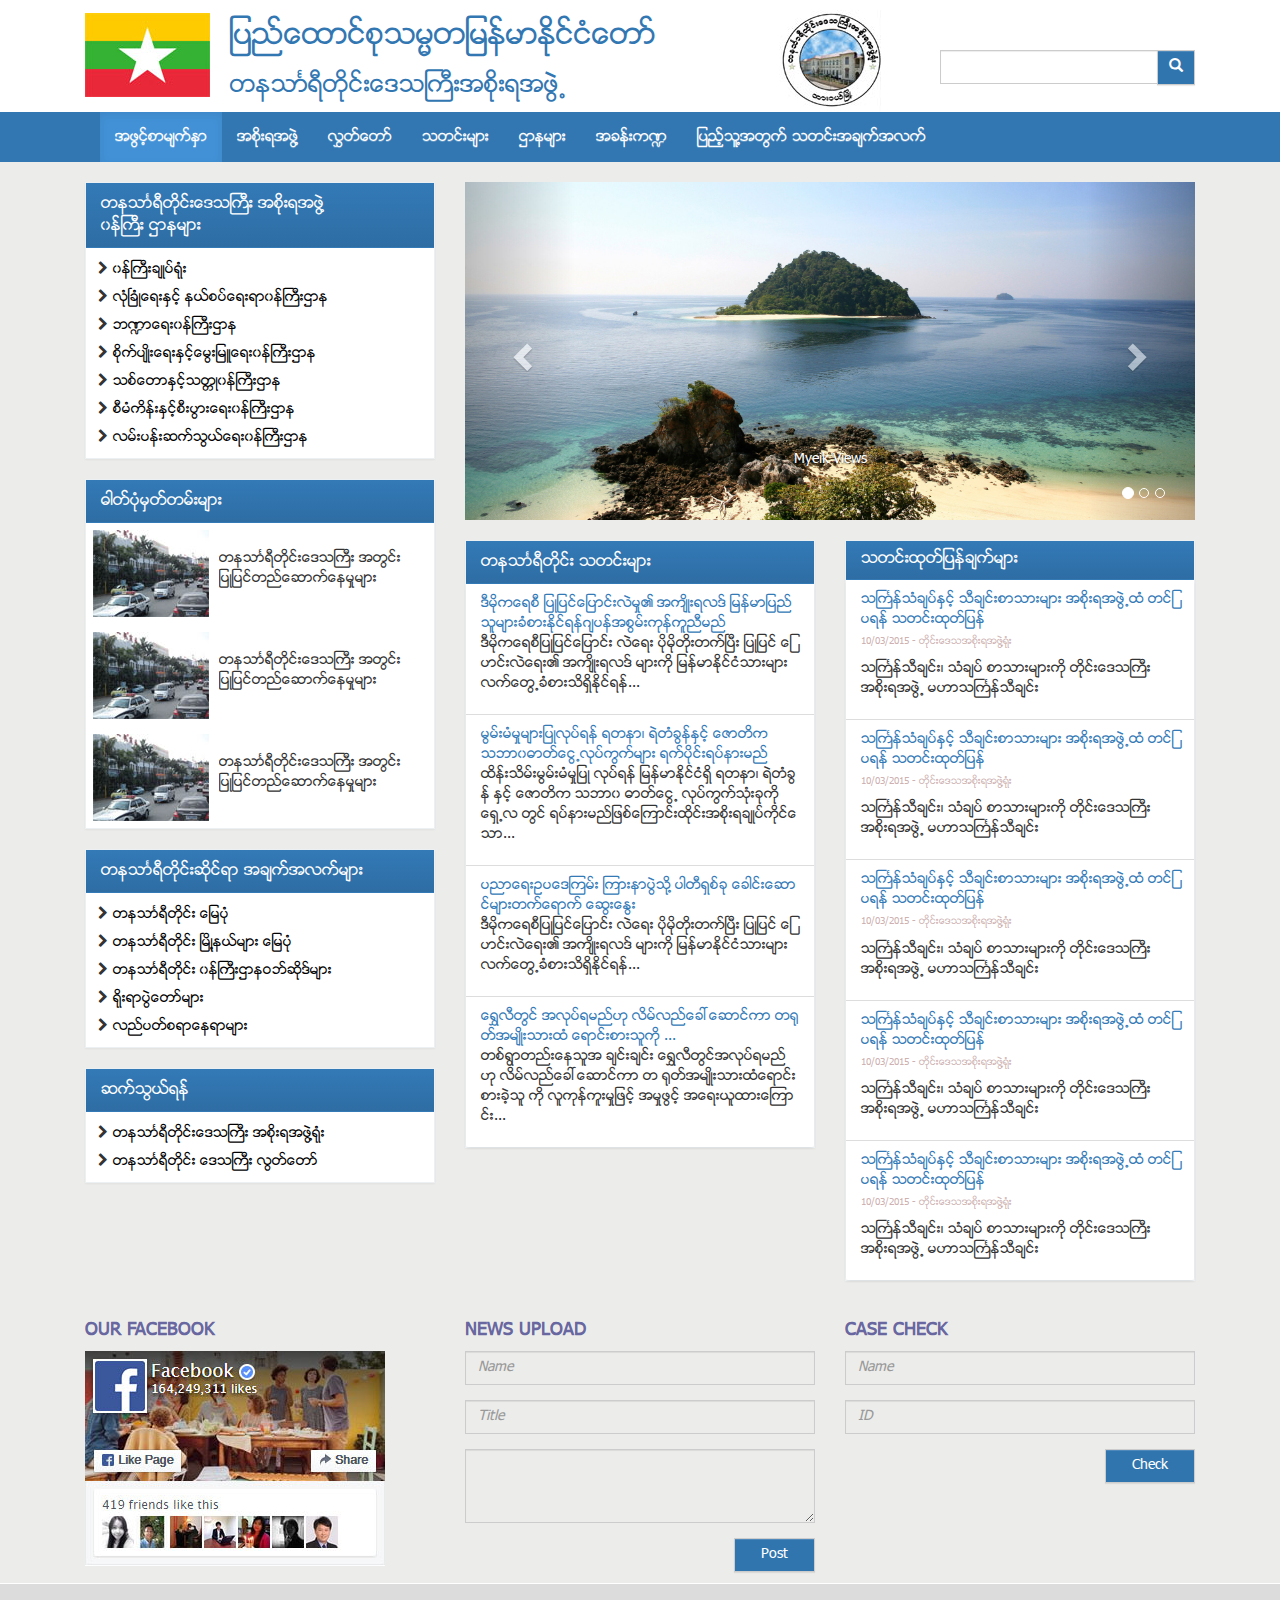
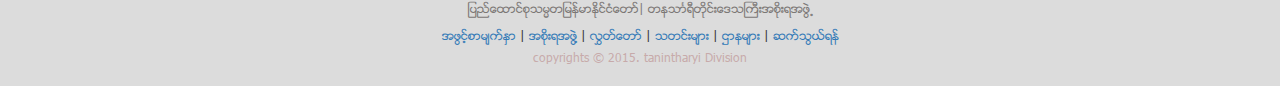
<file: site/index.html>
<!DOCTYPE html>
<html lang="en">
  <head>
    <meta charset="utf-8">
    <meta http-equiv="X-UA-Compatible" content="IE=edge">
    <meta name="viewport" content="width=device-width, initial-scale=1">
    <!-- The above 3 meta tags *must* come first in the head; any other head content must come *after* these tags -->
    <title>thanintharyi</title>

    <!-- Bootstrap -->
    <link href="css/bootstrap.min.css" rel="stylesheet">
    <link href="css/bootstrap-theme.css" rel="stylesheet">
    <link href="css/custom.css" rel="stylesheet">

    <!-- HTML5 shim and Respond.js for IE8 support of HTML5 elements and media queries -->
    <!-- WARNING: Respond.js doesn't work if you view the page via file:// -->
    <!--[if lt IE 9]>
      <script src="https://oss.maxcdn.com/html5shiv/3.7.2/html5shiv.min.js"></script>
      <script src="https://oss.maxcdn.com/respond/1.4.2/respond.min.js"></script>
    <![endif]-->
  </head>
  <body>
  <div id="header" class="container">
      <div class="region-inner wrapper">
        <div id="branding-block" class="block col-xs-12 col-sm-9">
          <div id="logo" class="navbar-left">
            <a href="index.html">
             <img src="images/flag.jpg">
            </a>
          </div>
          <div id="name-slogan" class="navbar-left">
            <h2 id="site-name">ျပည္ေထာင္စုသမၼတျမန္မာႏိုင္ငံေတာ္</h2>
            <h3 id="slogan-name">တနသာၤရီတိုင္းေဒသႀကီးအစိုးရအဖြဲ႕</h3>
          </div>
          <div id="stamp" class= "navbar-right">
            <img src="images/stamp.jpg"/>
          </div>
        </div>

        
          <div class="search-block">
            <form>
              <div class="form-group col-sm-3 col-xs-12" >
              <div class = "input-group">
                <input type="search" class="form-control">
                <span class="input-group-btn">
                  <button class="btn btn-default search" type="button"><span class="glyphicon glyphicon-search" aria-hidden="true"></span></button>
                </span>
              </div>
              </div>
            </form>
      </div>
    </div>
    </div> <!-- container above nav bar -->
    <div class = "main_menu">
    <div class = "container">
 
     <nav class="navbar navbar-default">
    <div class="container-fluid">
      <div class="navbar-header">
        <button type="button" class="navbar-toggle collapsed" data-toggle="collapse" data-target="#navbar" aria-expanded="false" aria-controls="navbar">
          <span class="sr-only">Toggle navigation</span>
          <span class="icon-bar top-bar"></span>
          <span class="icon-bar middle-bar"></span>
          <span class="icon-bar bottom-bar"></span>
        </button>
        <a class="navbar-brand" href="#"></a>
      </div>
      <div id="navbar" class="navbar-collapse collapse">
      <ul class="nav navbar-nav ">

      <li  class = "active " ><a href="index.html">အဖြင့္စာမ်က္ႏွာ</a></li>
      <li><a href="gov.html">အစိုးရအဖြဲ႔   </a></li>
      <li><a href="parliment.html"> လႊတ္ေတာ္   </a></li>
      <li><a href="news.html">သတင္းမ်ား</a></li>
      <li><a href="departments.html">ဌာနမ်ား</a></li>
      <li><a href="#">အခန္းက႑</a></li>
      <li><a href="news-for-people.html">  ျပည့္သူ႔အတြက္ သတင္းအခ်က္အလက္</a></li>           
      </ul>

      </div><!--/.nav-collapse -->
    </div><!--/.container-fluid -->
  </nav>
    </div>
    </div>
    <div id="body">

    <div class = "container">
    <div class = "col-md-4 left-panel open-page-padding" id="padding-top" >
      <div class="panel panel-primary">
        <div class="panel-heading">
          <h4 class="panel-title">တနသာၤရီတိုင္းေဒသႀကီး အစိုးရအဖြဲ႔ </br > ၀န္ႀကီး ဌာနမ်ား</h4>
        </div>
          <div class="panel-body">
            <ul>
              <li><a href="">၀န္ႀကီးခ်ဳပ္ရံုး</a></li>
              <li><a href="">လံုၿခံဳေရးႏွင့္ နယ္စပ္ေရးရာ၀န္ႀကီးဌာန</a></li>
              <li><a href="">ဘ႑ာေရး၀န္ႀကီးဌာန</a></li>
              <li><a href="">စိုက္ပ်ဳိးေရးႏွင့္ေမြးျမဴေရး၀န္ႀကီးဌာန</a></li>
              <li><a href="">သစ္ေတာႏွင့္သတၱဳ၀န္ႀကီးဌာန</a></li>
              <li><a href="">စီမံကိန္းႏွင့္စီးပြားေရး၀န္ႀကီးဌာန</a></li>
              <li><a href="">လမ္းပန္းဆက္သြယ္ေရး၀န္ႀကီးဌာန</a></li>

            </ul>
        </div>
      </div>
      <div class="panel panel-primary">
        <div class="panel-heading">
          <h4 class="panel-title"> ဓါတ္ပံုမွတ္တမ္းမ်ား</h4>
        </div>
        <div class="panel-body">
          <div class="media">
            <div class="media-left ">
              <a href="#">
                <img class="media-object" src="images/cars1.jpg" alt="...">
              </a>
            </div>
            <div class="media-body media-middle">
                <p> တနသာၤရီတိုင္းေဒသႀကီး အတြင္း </br>
                        ျပဳျပင္တည္ေဆာက္ေနမႈမ်ား</p>
              
            </div>
          </div>

          <div class="media">
            <div class="media-left media-middle">
              <a href="#">
                <img class="media-object" src="images/cars1.jpg" alt="...">
              </a>
            </div>
            <div class="media-body media-middle">
                <p> တနသာၤရီတိုင္းေဒသႀကီး အတြင္း </br>
                  ျပဳျပင္တည္ေဆာက္ေနမႈမ်ား</p>
              
            </div>
          </div>

          <div class="media">
            <div class="media-left media-middle">
              <a href="#">
                <img class="media-object" src="images/cars1.jpg" alt="...">
              </a>
            </div>
            <div class="media-body media-middle">
                <p> တနသာၤရီတိုင္းေဒသႀကီး အတြင္း </br>
                ျပဳျပင္တည္ေဆာက္ေနမႈမ်ား</p>
              
            </div>
          </div>
      </div>
      </div>
      <div class="panel panel-primary">
           <div class="panel-heading">
             <h4 class="panel-title"> တနသာၤရီတိုင္းဆိုင္ရာ အခ်က္အလက္မ်ား</h4>
           </div>
           <div class="panel-body">
             <ul>
               <li><a href="">တနသာၤရီတိုင္း ေျမပံု</a></li>
               <li><a href="">တနသာၤရီတိုင္း ၿမိဳ႔နယ္မ်ား ေျမပံု</a></li>
               <li><a href="">တနသာၤရီတိုင္း ၀န္ႀကီးဌာနဝဘ္ဆိုဒ္မ်ား</a></li>
               <li><a href="">ရိုးရာပြဲေတာ္မ်ား</a></li>
               <li><a href="">လည္ပတ္စရာေနရာမ်ား</a></li>
               
             </ul>
           </div>
      </div>
      <div class="panel panel-primary">
           <div class="panel-heading">
             <h4 class="panel-title"> ဆက္သြယ္ရန္</h4>
           </div>
           <div class="panel-body">
             <ul>
               <li><a href="">တနသာၤရီတိုင္းေဒသႀကီး အစိုးရအဖြဲ႔ရံုး</a></li>
               <li><a href="">တနသာၤရီတိုင္း ေဒသႀကီး လြတ္ေတာ္</a></li>
               
              
             </ul>

           </div>
      </div>



    </div>    
    <div class = "col-md-8 padding-off" id="padding-top" >
    <div id = "slider"> 
    <div id="carousel-example-generic" class="carousel slide" data-ride="carousel">
      <!-- Indicators -->
      <ol class="carousel-indicators">
        <li data-target="#carousel-example-generic" data-slide-to="0" class="active"></li>
        <li data-target="#carousel-example-generic" data-slide-to="1"></li>
        <li data-target="#carousel-example-generic" data-slide-to="2"></li>
      </ol>

      <!-- Wrapper for slides -->
      <div class="carousel-inner" role="listbox">
        <div class="item active">
          <img src="images/myeik1.jpg" alt=" ">
          <div class="carousel-caption">
            Myeik Views
          </div>
        </div>
        <div class="item">
          <img src="images/myeik2.jpg" alt=" ">
          <div class="carousel-caption">
            Myeik Views
          </div>
        </div>
          <div class="item">
          <img src="images/myeik3.jpg" alt=" ">
          <div class="carousel-caption">
            Myeik Views
          </div>
        </div>
      </div>

      <!-- Controls -->
      <a class="left carousel-control" href="#carousel-example-generic" role="button" data-slide="prev">
        <span class="glyphicon glyphicon-chevron-left" aria-hidden="true"></span>
        <span class="sr-only">Previous</span>
      </a>
      <a class="right carousel-control" href="#carousel-example-generic" role="button" data-slide="next">
        <span class="glyphicon glyphicon-chevron-right" aria-hidden="true"></span>
        <span class="sr-only">Next</span>
      </a>
    </div>
    </div>

      <div class = "col-md-6 no-padding-left">
        <div class="panel panel-primary">
          <div class="panel-heading">
            <h4 class="panel-title"> တနသာၤရီတိုင္း သတင္းမ်ား</h4>
          </div>
          <ul class="list-group">
            <li class="list-group-item">
              <a href = " "> ဒီမုိကေရစီ ျပဳျပင္ေျပာင္းလဲမႈ၏ အက်ိဳးရလဒ္ 
              ျမန္မာျပည္သူမ်ားခံစားႏုိင္ရန္ဂ်ပန္အစြမ္းကုန္ကူညီမည္ </a>
              <p>ဒီမိုကေရစီျပဳျပင္ေျပာင္း လဲေရး ပုိမုိတုိးတက္ၿပီး ျပဳျပင္ 
              ေျပာင္းလဲေရး၏ အက်ိဳးရလဒ္ မ်ားကို ျမန္မာႏုိင္ငံသားမ်ား 
              လက္ေတြ႕ခံစားသိရိွႏုိင္ရန္...</p>
            </li>
            <li class="list-group-item">
             <a href = " "> မြမ္းမံမႈမ်ားျပဳလုပ္ရန္ ရတနာ၊ ရဲတံခြန္ႏွင့္ ေဇာတိက 
              သဘာ၀ဓာတ္ေငြ႕လုပ္ကြက္မ်ား ရက္ပိုင္းရပ္နားမည္ </a>
              <p>ထိန္းသိမ္းမြမ္းမံမႈျပဳ လုပ္ရန္ ျမန္မာႏိုင္ငံရွိ  ရတနာ၊ ရဲတံခြန္ ႏွင့္ ေဇာတိက သဘာ၀ ဓာတ္ေငြ႕ လုပ္ကြက္သံုးခုကို ေရွ႕လ တြင္  ရပ္နားမည္ျဖစ္ေၾကာင္းထိုင္းအစိုးရခ်ဳပ္ကိုင္ေသာ...  </p>
            </li>
            <li class="list-group-item">
              <a href = " ">ပညာေရးဥပေဒၾကမ္း ၾကားနာပြဲသို႔ ပါတီရွစ္ခု 
                ေခါင္းေဆာင္မ်ားတက္ေရာက္ ေဆြးေႏြး</a>
              <p>ဒီမိုကေရစီျပဳျပင္ေျပာင္း လဲေရး ပုိမုိတုိးတက္ၿပီး ျပဳျပင္ ေျပာင္းလဲေရး၏ အက်ိဳးရလဒ္ မ်ားကို ျမန္မာႏုိင္ငံသားမ်ား လက္ေတြ႕ခံစားသိရိွႏုိင္ရန္...</p>
            </li>
            <li class="list-group-item">
                 <a href = " "> ေရႊလီတြင္ အလုပ္ရမည္ဟု လိမ္လည္ေခၚေဆာင္ကာ 
              တ႐ုတ္အမ်ဳိးသားထံ ေရာင္းစားသူကို ...</a>
              <p>တစ္ရြာတည္းေနသူအ ခ်င္းခ်င္း ေရႊလီတြင္အလုပ္ရမည္ ဟု လိမ္လည္ေခၚေဆာင္ကာ တ ႐ုတ္အမ်ဳိးသားထံေရာင္းစားခဲ့သူ ကုိ  လူကုန္ကူးမႈျဖင့္ အမႈဖြင့္ အေရးယူထားေၾကာင္း...</p>
            </li>

          </ul>
        </div>
      </div> 
      
      
        <div class = "col-md-6 no-padding-right">
        <div class="panel panel-primary">
          <div class="panel-heading">
            <h3 class="panel-title"> သတင္းထုတ္ျပန္ခ်က္မ်ား </h3>
          </div>
          <ul class="list-group">
            <li class="list-group-item">
              <a href=""> သႀကၤန္သံခ်ပ္ႏွင့္ သီခ်င္းစာသားမ်ား အစိုးရအဖဲြ႕ထံ 
            တင္ျပရန္ သတင္းထုတ္ျပန္
              </a>
              <p id="date-author">10/03/2015 - တိုင္းေဒသအစိုးရအဖြဲ႔ရံုး </p>
              <p> သႀကၤန္သီခ်င္း၊ သံခ်ပ္ စာသားမ်ားကို တုိင္းေဒသႀကီး 
              အစိုးရအဖဲြ႕ မဟာသႀကၤန္သီခ်င္း</p>
            </li>
            <li class="list-group-item">
              <a href=""> သႀကၤန္သံခ်ပ္ႏွင့္ သီခ်င္းစာသားမ်ား အစိုးရအဖဲြ႕ထံ 
            တင္ျပရန္ သတင္းထုတ္ျပန္
              </a>
              <p id="date-author">10/03/2015 - တိုင္းေဒသအစိုးရအဖြဲ႔ရံုး </p>
              <p> သႀကၤန္သီခ်င္း၊ သံခ်ပ္ စာသားမ်ားကို တုိင္းေဒသႀကီး 
              အစိုးရအဖဲြ႕ မဟာသႀကၤန္သီခ်င္း</p>
            </li>
            <li class="list-group-item">
              <a href=""> သႀကၤန္သံခ်ပ္ႏွင့္ သီခ်င္းစာသားမ်ား အစိုးရအဖဲြ႕ထံ 
            တင္ျပရန္ သတင္းထုတ္ျပန္
              </a>
              <p id="date-author">10/03/2015 - တိုင္းေဒသအစိုးရအဖြဲ႔ရံုး </p>
              <p> သႀကၤန္သီခ်င္း၊ သံခ်ပ္ စာသားမ်ားကို တုိင္းေဒသႀကီး 
              အစိုးရအဖဲြ႕ မဟာသႀကၤန္သီခ်င္း</p>
            </li>
            <li class="list-group-item">
              <a href=""> သႀကၤန္သံခ်ပ္ႏွင့္ သီခ်င္းစာသားမ်ား အစိုးရအဖဲြ႕ထံ 
            တင္ျပရန္ သတင္းထုတ္ျပန္
              </a>
              <p id="date-author">10/03/2015 - တိုင္းေဒသအစိုးရအဖြဲ႔ရံုး </p>
              <p> သႀကၤန္သီခ်င္း၊ သံခ်ပ္ စာသားမ်ားကို တုိင္းေဒသႀကီး 
              အစိုးရအဖဲြ႕ မဟာသႀကၤန္သီခ်င္း</p>
            </li>
            <li class="list-group-item">
              <a href=""> သႀကၤန္သံခ်ပ္ႏွင့္ သီခ်င္းစာသားမ်ား အစိုးရအဖဲြ႕ထံ 
            တင္ျပရန္ သတင္းထုတ္ျပန္
              </a>
              <p id="date-author">10/03/2015 - တိုင္းေဒသအစိုးရအဖြဲ႔ရံုး </p>
              <p> သႀကၤန္သီခ်င္း၊ သံခ်ပ္ စာသားမ်ားကို တုိင္းေဒသႀကီး 
              အစိုးရအဖဲြ႕ မဟာသႀကၤန္သီခ်င္း</p>
            </li>
          </ul>
        </div>
      </div> 

    </div> 

    </div> <!-- body container  -->
 
  

 
    


    <div id="information-block" class="container">
            <div class="block-content">
              <div class="event-block block col-xs-12 col-md-4 no-pad-left">
                <h3><strong>OUR FACEBOOK</strong></h3>
                <img src="images/facebook.jpg" class="img-responsive" alt="Responsive image">
              </div>
              <div class="announcement-block block col-xs-12 col-md-4">
                <form>
                <h3><strong>NEWS UPLOAD</strong></h3>
                  <div class="form-group">
                   <i> <input type="email" class="form-control" id="casecheck_email" placeholder="Name">
                  </div>
                  <div class="form-group">
                   <input type="password" class="form-control" id="casecheck_id" placeholder="Title">
                  </div>
                  </i>
                  
                  <div class="form-group">
                    <textarea class="form-control" rows="3"></textarea>
                  </div>
                  <button type="submit" class="btn btn-default">Post</button>
                </form>
              </div>
              <div class="oublication-block block col-xs-12 col-md-4 no-pad-right">
               <form>
               <h3><strong>CASE CHECK</strong></h3>
                 <div class="form-group">
                   <i><input type="email" class="form-control" id="casecheck_email" placeholder="Name">
                 </div>
                 <div class="form-group">
                   <input type="password" class="form-control" id="casecheck_id" placeholder="ID">
                 </div> </i>
                 <button type="submit" class="btn btn-default">Check</button>
               </form>
              </div>
            </div>
          </div>


    </div> 
    <!-- end of body id -->


    <div id="footer">
      <div class="block-content block">
        <p id ="footer-title-color"> ျပည္ေထာင္စုသမၼတျမန္မာႏိုင္ငံေတာ္| တနသာၤရီတိုင္းေဒသႀကီးအစိုးရအဖြဲ႕  </p>
        <p id="footer-line-height"> <a href= "index.html"> အဖြင့္စာမ်က္ႏွာ </a> | <a href= "gov.html"> အစိုးရအဖြဲ႔ </a> |<a href= "parliment.html"> လႊတ္ေတာ္ </a> |<a href= "news.html"> သတင္းမ်ား</a> | <a href= "departments.html"> ဌာနမ်ား</a> | <a href= ""> ဆက္သြယ္ရန္ </a></p>
        <p id="date-author">copyrights © 2015. tanintharyi Division</p>
        
      </div> 
    </div>

    <!-- jQuery (necessary for Bootstrap's JavaScript plugins) -->
    <script  src="https://ajax.googleapis.com/ajax/libs/jquery/1.11.3/jquery.min.js"></script>
    <!-- Include all compiled plugins (below), or include individual files as needed -->
    <script src="js/bootstrap.min.js"></script>
    <script src="js/jquery.min.js"></script>
  </body>
</html>
</file>
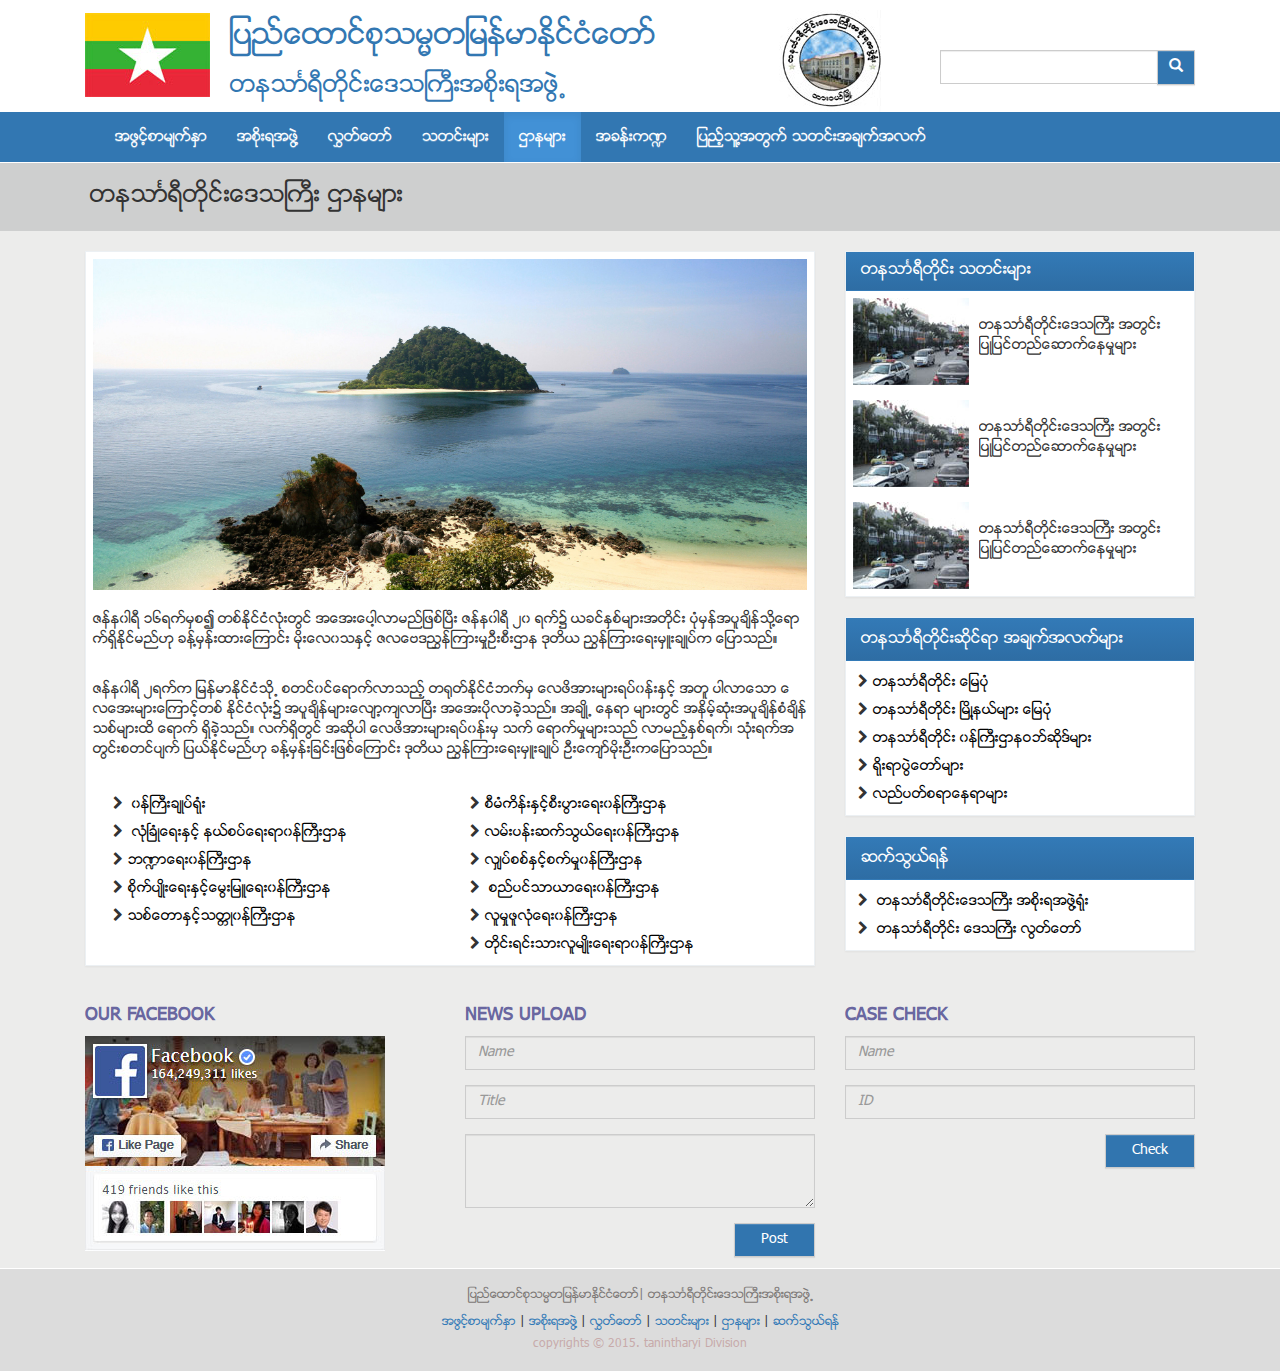
<file: site/departments.html>
<!DOCTYPE html>
<html lang="en">
  <head>
    <meta charset="utf-8">
    <meta http-equiv="X-UA-Compatible" content="IE=edge">
    <meta name="viewport" content="width=device-width, initial-scale=1">
    <!-- The above 3 meta tags *must* come first in the head; any other head content must come *after* these tags -->
    <title>thanintharyi</title>

    <!-- Bootstrap -->
    <link href="css/bootstrap.min.css" rel="stylesheet">
    <link href="css/bootstrap-theme.css" rel="stylesheet">
    <link href="css/custom.css" rel="stylesheet">

    <!-- HTML5 shim and Respond.js for IE8 support of HTML5 elements and media queries -->
    <!-- WARNING: Respond.js doesn't work if you view the page via file:// -->
    <!--[if lt IE 9]>
      <script src="https://oss.maxcdn.com/html5shiv/3.7.2/html5shiv.min.js"></script>
      <script src="https://oss.maxcdn.com/respond/1.4.2/respond.min.js"></script>
    <![endif]-->
  </head>
  <body>
 <div id="header" class="container">
      <div class="region-inner wrapper">
        <div id="branding-block" class="block col-xs-12 col-sm-9">
          <div id="logo" class="navbar-left">
            <a href="index.html">
             <img src="images/flag.jpg">
            </a>
          </div>
          <div id="name-slogan" class="navbar-left">
            <h2 id="site-name">ျပည္ေထာင္စုသမၼတျမန္မာႏိုင္ငံေတာ္</h2>
            <h3 id="slogan-name"><a href=""></a>တနသာၤရီတိုင္းေဒသႀကီးအစိုးရအဖြဲ႕</h3>
          </div>
          <div id="stamp" class= "navbar-right">
            <img src="images/stamp.jpg"/>
          </div>
        </div>

        
          <div class="search-block">
            <form>
              <div class="form-group col-sm-3 col-xs-12" >
              <div class = "input-group">
                <input type="search" class="form-control">
                <span class="input-group-btn">
                  <button class="btn btn-default search" type="button"><span class="glyphicon glyphicon-search" aria-hidden="true"></span></button>
                </span>
              </div>
              </div>
            </form>
      </div>
    </div>
    </div> <!-- container above nav bar -->
    <div class = "main_menu">
    <div class = "container">
  <nav class="navbar navbar-default">
    <div class="container-fluid">
      <div class="navbar-header">
        <button type="button" class="navbar-toggle collapsed" data-toggle="collapse" data-target="#navbar" aria-expanded="false" aria-controls="navbar">
          <span class="sr-only">Toggle navigation</span>
          <span class="icon-bar top-bar"></span>
          <span class="icon-bar middle-bar"></span>
          <span class="icon-bar bottom-bar"></span>
        </button>
        <a class="navbar-brand" href="#"></a>
      </div>
      <div id="navbar" class="navbar-collapse collapse">
      <ul class="nav navbar-nav ">

      <li><a href="index.html">အဖြင့္စာမ်က္ႏွာ</a></li>
      <li><a href="gov.html">အစိုးရအဖြဲ႔   </a></li>
      <li><a href="parliment.html"> လႊတ္ေတာ္   </a></li>
      <li><a href="news.html">သတင္းမ်ား</a></li>
      <li class = "active " ><a href="departments.html">ဌာနမ်ား</a></li>
      <li><a href="#">အခန္းက႑</a></li>
      <li><a href="news-for-people.html">  ျပည့္သူ႔အတြက္ သတင္းအခ်က္အလက္</a></li>           
      </ul>

      </div><!--/.nav-collapse -->
    </div><!--/.container-fluid -->
  </nav>
    </div>
    </div>
    <div id= "page_title_color">
      <div class = "container" >
       <h3 id= "page_title"> တနသာၤရီတိုင္းေဒသႀကီး ဌာနမ်ား </h3>
      </div>

    </div>
    <div id="body">

    <div class = "container">
    <div class = "col-md-8" id="padding-top">
    <div class="panel panel-primary">
      <div class="panel-body">
        <img src="images/myeik1.jpg" class="img-responsive" alt="Responsive image">
        <p id="padding-top">
         ဇန္န၀ါရီ ၁၆ရက္မွစ၍ တစ္ႏုိင္ငံလုံးတြင္ အေအးေပါ့လာမည္ျဖစ္ၿပီး ဇန္န၀ါရီ ၂၀ ရက္၌ ယခင္ႏွစ္မ်ားအတုိင္း ပုံမွန္အပူခ်ိန္သုိ႔ေရာက္ရွိႏုိင္မည္ဟု ခန္႔မွန္းထားေၾကာင္း မုိးေလ၀သႏွင့္ ဇလေဗဒၫႊန္ၾကားမႈဦးစီးဌာန ဒုတိယ ၫႊန္ၾကားေရးမွဴးခ်ဳပ္က ေျပာသည္။
        </p> </br>
        <p>
          ဇန္န၀ါရီ ၂ရက္က ျမန္မာႏုိင္ငံသို႕ စတင္၀င္ေရာက္လာသည့္ တ႐ုတ္ႏိုင္ငံဘက္မွ ေလဖိအားမ်ားရပ္၀န္းႏွင့္ အတူ ပါလာေသာ ေလေအးမ်ားေၾကာင့္တစ္ ႏုိင္ငံလုံး၌ အပူခ်ိန္မ်ားေလ်ာ့က်လာၿပီး အေအးပုိလာခဲ့သည္။ အခ်ဳိ႕ ေနရာ မ်ားတြင္ အနိမ့္ဆုံးအပူခ်ိန္စံခ်ိန္သစ္မ်ားထိ ေရာက္ ရွိခဲ့သည္။ လက္ရွိတြင္ အဆုိပါ ေလဖိအားမ်ားရပ္၀န္းမွ သက္ ေရာက္မႈမ်ားသည္ လာမည့္ႏွစ္ရက္၊ သုံးရက္အတြင္းစတင္ပ်က္ ျပယ္ႏုိင္မည္ဟု ခန္႔မွန္းျခင္းျဖစ္ေၾကာင္း ဒုတိယ ၫႊန္ၾကားေရးမွဴးခ်ဳပ္ ဦးေက်ာ္မုိးဦးကေျပာသည္။
        </p></br>
        <div class = "col-md-6 col-sm-6 text-no-padding">
          <ul>
           <li><a href=""> ၀န္ႀကီးခ်ဳပ္ရံုး</a></li>
           <li><a href=""> လံုၿခံဳေရးႏွင့္ နယ္စပ္ေရးရာ၀န္ႀကီးဌာန</a></li>
           <li><a href="">ဘ႑ာေရး၀န္ႀကီးဌာန </a></li>
           <li><a href="">စိုက္ပ်ဳိးေရးႏွင့္ေမြးျမဴေရး၀န္ႀကီးဌာန</a></li>
           <li><a href="">သစ္ေတာႏွင့္သတၱဳ၀န္ႀကီးဌာန</a></li>

          <ul>
        </div>
        <div class = "col-md-6 col-sm-6 text-no-padding">
           <ul>
            <li><a href="">စီမံကိန္းႏွင့္စီးပြားေရး၀န္ႀကီးဌာန</a></li>
            <li><a href="">လမ္းပန္းဆက္သြယ္ေရး၀န္ႀကီးဌာန</a></li>
            <li><a href="">လွ်ပ္စစ္ႏွင့္စက္မႈ၀န္ႀကီးဌာန</a></li>
            <li><a href=""> စည္ပင္သာယာေရး၀န္ႀကီးဌာန</a></li>
            <li><a href="">လူမႈဖူလံုေရး၀န္ႀကီးဌာန</a></li>
            <li><a href="">တိုင္းရင္းသားလူမ်ဳိးေရးရာ၀န္ႀကီးဌာန</a></li>
          <ul>
        </div>
      </div>
    </div>
      </div>
      <div class = "col-md-4" id = "padding-top">
      <div class="panel panel-primary">
        <div class="panel-heading">
          <h3 class="panel-title"> တနသာၤရီတိုင္း သတင္းမ်ား</h3>
        </div>
        <div class="panel-body">
          <div class="media">
            <div class="media-left media-middle ">
              <a href="#">
                <img class="media-object" src="images/cars1.jpg" alt="...">
              </a>
            </div>
            <div class="media-body media-middle">
                <p> တနသာၤရီတိုင္းေဒသႀကီး အတြင္း </br>
                        ျပဳျပင္တည္ေဆာက္ေနမႈမ်ား</p>
              
            </div>
          </div>

          <div class="media">
            <div class="media-left media-middle">
              <a href="#">
                <img class="media-object" src="images/cars1.jpg" alt="...">
              </a>
            </div>
            <div class="media-body media-middle">
                <p> တနသာၤရီတိုင္းေဒသႀကီး အတြင္း </br>
                  ျပဳျပင္တည္ေဆာက္ေနမႈမ်ား</p>
              
            </div>
          </div>

          <div class="media">
            <div class="media-left media-middle">
              <a href="#">
                <img class="media-object" src="images/cars1.jpg" alt="...">
              </a>
            </div>
            <div class="media-body media-middle">
                <p> တနသာၤရီတိုင္းေဒသႀကီး အတြင္း </br>
                ျပဳျပင္တည္ေဆာက္ေနမႈမ်ား</p>
              
            </div>
          </div>
          </div>
      </div>

      <div id = "no-padding-right">
        <div class="panel panel-primary">
        <div class="panel-heading">
          <h4 class="panel-title"> တနသာၤရီတိုင္းဆိုင္ရာ အခ်က္အလက္မ်ား</h4>
        </div>
        <div class="panel-body">
          <ul>
            <li><a href="#">တနသာၤရီတိုင္း ေျမပံု</a></li>
            <li><a href="#">တနသာၤရီတိုင္း ၿမိဳ႔နယ္မ်ား ေျမပံု</a></li>
            <li><a href="#">တနသာၤရီတိုင္း ၀န္ႀကီးဌာနဝဘ္ဆိုဒ္မ်ား</a></li>
            <li><a href="#">ရိုးရာပြဲေတာ္မ်ား</a></li>
            <li><a href="#">လည္ပတ္စရာေနရာမ်ား</a></li>
            </li>
          </ul>
        </div>
        </div>
      </div> 

       <div id = "no-padding-right">
          <div class="panel panel-primary">
            <div class="panel-heading">
              <h4 class="panel-title"> ဆက္သြယ္ရန္</h4>
            </div>
            <div class="panel-body">
              <ul>
                <li> <a href="#">တနသာၤရီတိုင္းေဒသႀကီး အစိုးရအဖြဲ႔ရံုး</a></li>
                <li> <a href="">တနသာၤရီတိုင္း ေဒသႀကီး လြတ္ေတာ္</a></li>
              </ul>
            </div>
       </div>
      </div>

    </div>  
    
    </div>  <!-- end of body' container -->


    
  <div id="information-block" class="container">
            <div class="block-content">
              <div class="event-block block col-xs-12 col-md-4 no-pad-left">
                <h3><strong>OUR FACEBOOK</strong></h3>
                <img src="images/facebook.jpg" class="img-responsive" alt="Responsive image">
              </div>
              <div class="announcement-block block col-xs-12 col-md-4">
                <form>
                <h3><strong>NEWS UPLOAD</strong></h3>
                  <div class="form-group">
                   <i> <input type="email" class="form-control" id="casecheck_email" placeholder="Name">
                  </div>
                  <div class="form-group">
                   <input type="password" class="form-control" id="casecheck_id" placeholder="Title">
                  </div>
                  </i>
                  
                  <div class="form-group">
                    <textarea class="form-control" rows="3"></textarea>
                  </div>
                  <button type="submit" class="btn btn-default">Post</button>
                </form>
              </div>
              <div class="oublication-block block col-xs-12 col-md-4 no-pad-right">
               <form>
               <h3><strong>CASE CHECK</strong></h3>
                 <div class="form-group">
                   <i><input type="email" class="form-control" id="casecheck_email" placeholder="Name">
                 </div>
                 <div class="form-group">
                   <input type="password" class="form-control" id="casecheck_id" placeholder="ID">
                 </div> </i>
                 <button type="submit" class="btn btn-default">Check</button>
               </form>
              </div>
            </div>
          </div>
    </div> 
    <!-- end of body -->

    <div id="footer">
      <div class="block-content block">
        <p id ="footer-title-color"> ျပည္ေထာင္စုသမၼတျမန္မာႏိုင္ငံေတာ္| တနသာၤရီတိုင္းေဒသႀကီးအစိုးရအဖြဲ႕  </p>
        <p id="footer-line-height"> <a href= "index.html"> အဖြင့္စာမ်က္ႏွာ </a> | <a href= "gov.html"> အစိုးရအဖြဲ႔ </a> |<a href= "parliment.html"> လႊတ္ေတာ္ </a> |<a href= "news.html"> သတင္းမ်ား</a> | <a href= "departments.html"> ဌာနမ်ား</a> | <a href= ""> ဆက္သြယ္ရန္ </a></p>
        <p id="date-author">copyrights © 2015. tanintharyi Division</p>
        
      </div> 
    </div>




    <!-- jQuery (necessary for Bootstrap's JavaScript plugins) -->
    <script src="https://ajax.googleapis.com/ajax/libs/jquery/1.11.3/jquery.min.js"></script>
    <!-- Include all compiled plugins (below), or include individual files as needed -->
    <script src="js/bootstrap.min.js"></script>
  </body>
</html>
</file>
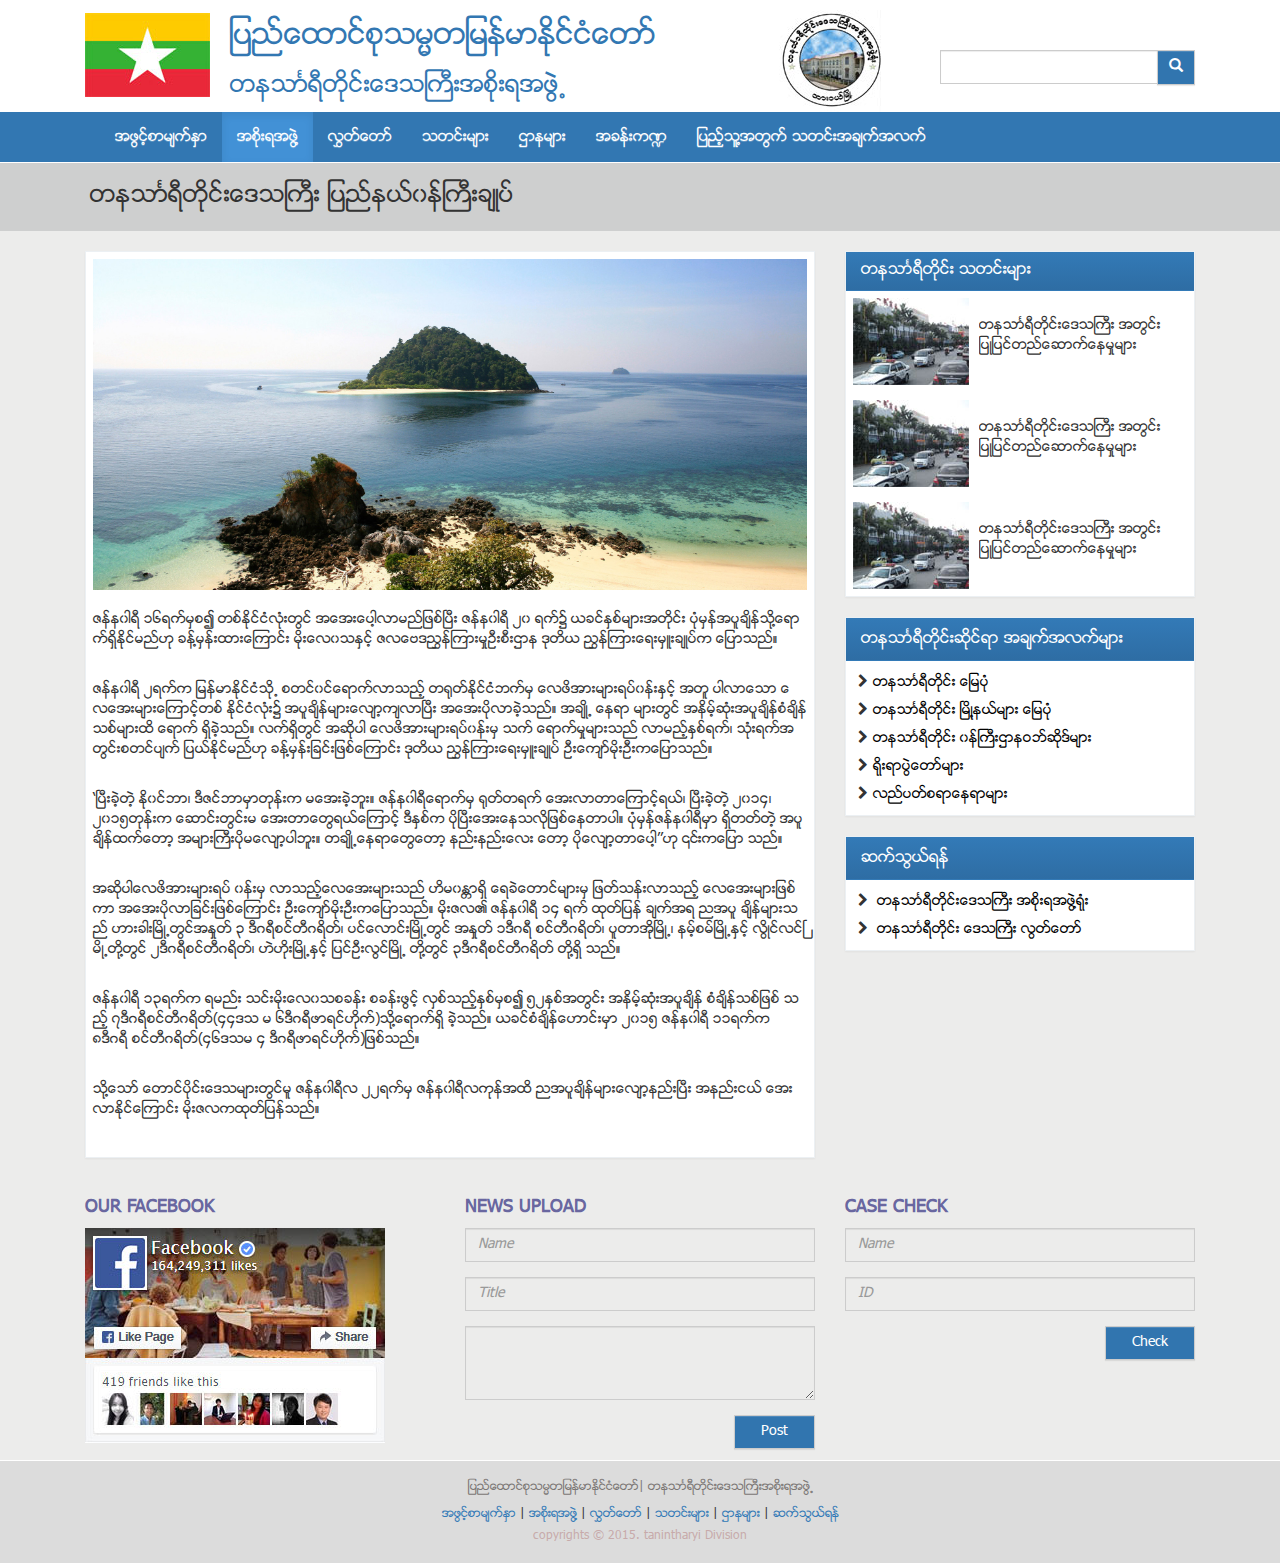
<file: site/gov.html>
<!DOCTYPE html>
<html lang="en">
  <head>
    <meta charset="utf-8">
    <meta http-equiv="X-UA-Compatible" content="IE=edge">
    <meta name="viewport" content="width=device-width, initial-scale=1">
    <!-- The above 3 meta tags *must* come first in the head; any other head content must come *after* these tags -->
    <title>thanintharyi</title>

    <!-- Bootstrap -->
    <link href="css/bootstrap.min.css" rel="stylesheet">
    <link href="css/bootstrap-theme.css" rel="stylesheet">
    <link href="css/custom.css" rel="stylesheet">

    <!-- HTML5 shim and Respond.js for IE8 support of HTML5 elements and media queries -->
    <!-- WARNING: Respond.js doesn't work if you view the page via file:// -->
    <!--[if lt IE 9]>
      <script src="https://oss.maxcdn.com/html5shiv/3.7.2/html5shiv.min.js"></script>
      <script src="https://oss.maxcdn.com/respond/1.4.2/respond.min.js"></script>
    <![endif]-->
  </head>
  <body>
  <div id="header" class="container">
      <div class="region-inner wrapper">
        <div id="branding-block" class="block col-xs-12 col-sm-9">
          <div id="logo" class="navbar-left">
            <a href="index.html">
             <img src="images/flag.jpg">
            </a>
          </div>
          <div id="name-slogan" class="navbar-left">
            <h2 id="site-name">ျပည္ေထာင္စုသမၼတျမန္မာႏိုင္ငံေတာ္</h2>
            <h3 id="slogan-name"><a href=""></a>တနသာၤရီတိုင္းေဒသႀကီးအစိုးရအဖြဲ႕</h3>
          </div>
          <div id="stamp" class= "navbar-right">
            <img src="images/stamp.jpg"/>
          </div>
        </div>

        
          <div class="search-block">
            <form>
              <div class="form-group col-sm-3 col-xs-12" >
              <div class = "input-group">
                <input type="search" class="form-control">
                <span class="input-group-btn">
                  <button class="btn btn-default search" type="button"><span class="glyphicon glyphicon-search" aria-hidden="true"></span></button>
                </span>
              </div>
              </div>
            </form>
      </div>
    </div>
    </div> <!-- container above nav bar -->
    <div class = "main_menu">
    <div class = "container">
  <nav class="navbar navbar-default">
    <div class="container-fluid">
      <div class="navbar-header">
        <button type="button" class="navbar-toggle collapsed" data-toggle="collapse" data-target="#navbar" aria-expanded="false" aria-controls="navbar">
          <span class="sr-only">Toggle navigation</span>
          <span class="icon-bar top-bar"></span>
          <span class="icon-bar middle-bar"></span>
          <span class="icon-bar bottom-bar"></span>
        </button>
        <a class="navbar-brand" href="#"></a>
      </div>
      <div id="navbar" class="navbar-collapse collapse">
      <ul class="nav navbar-nav ">

      <li><a href="index.html">အဖြင့္စာမ်က္ႏွာ</a></li>
      <li class = "active " ><a href="gov.html">အစိုးရအဖြဲ႔   </a></li>
      <li><a href="parliment.html"> လႊတ္ေတာ္   </a></li>
      <li><a href="news.html">သတင္းမ်ား</a></li>
      <li><a href="departments.html">ဌာနမ်ား</a></li>
      <li><a href="#">အခန္းက႑</a></li>
      <li><a href="news-for-people.html">  ျပည့္သူ႔အတြက္ သတင္းအခ်က္အလက္</a></li>           
      </ul>

      </div><!--/.nav-collapse -->
    </div><!--/.container-fluid -->
  </nav>
    </div>  <!-- end of menu container -->
    </div> <!-- end of main menu --> 
    <div id= "page_title_color">
      <div class = "container" >
         <h3 id= "page_title"> တနသာၤရီတိုင္းေဒသႀကီး ျပည္နယ္၀န္ႀကီးခ်ဳပ္  </h3>
      </div>
    </div>
    <div id="body">

    <div class = "container">
    <div class = "col-md-8" id="padding-top">
      <div class="panel panel-primary">

        <div class="panel-body">
          <img src="images/myeik1.jpg" class="img-responsive" alt="Responsive image">
          <p id ="padding-top">
           ဇန္န၀ါရီ ၁၆ရက္မွစ၍ တစ္ႏုိင္ငံလုံးတြင္ အေအးေပါ့လာမည္ျဖစ္ၿပီး ဇန္န၀ါရီ ၂၀ ရက္၌ ယခင္ႏွစ္မ်ားအတုိင္း ပုံမွန္အပူခ်ိန္သုိ႔ေရာက္ရွိႏုိင္မည္ဟု ခန္႔မွန္းထားေၾကာင္း မုိးေလ၀သႏွင့္ ဇလေဗဒၫႊန္ၾကားမႈဦးစီးဌာန ဒုတိယ ၫႊန္ၾကားေရးမွဴးခ်ဳပ္က ေျပာသည္။
          </p> </br>
          <p>
            ဇန္န၀ါရီ ၂ရက္က ျမန္မာႏုိင္ငံသို႕ စတင္၀င္ေရာက္လာသည့္ တ႐ုတ္ႏိုင္ငံဘက္မွ ေလဖိအားမ်ားရပ္၀န္းႏွင့္ အတူ ပါလာေသာ ေလေအးမ်ားေၾကာင့္တစ္ ႏုိင္ငံလုံး၌ အပူခ်ိန္မ်ားေလ်ာ့က်လာၿပီး အေအးပုိလာခဲ့သည္။ အခ်ဳိ႕ ေနရာ မ်ားတြင္ အနိမ့္ဆုံးအပူခ်ိန္စံခ်ိန္သစ္မ်ားထိ ေရာက္ ရွိခဲ့သည္။ လက္ရွိတြင္ အဆုိပါ ေလဖိအားမ်ားရပ္၀န္းမွ သက္ ေရာက္မႈမ်ားသည္ လာမည့္ႏွစ္ရက္၊ သုံးရက္အတြင္းစတင္ပ်က္ ျပယ္ႏုိင္မည္ဟု ခန္႔မွန္းျခင္းျဖစ္ေၾကာင္း ဒုတိယ ၫႊန္ၾကားေရးမွဴးခ်ဳပ္ ဦးေက်ာ္မုိးဦးကေျပာသည္။
          </p></br>
          <p>
          ‘ၿပီးခဲ့တဲ့ ႏုိ၀င္ဘာ၊ ဒီဇင္ဘာမွာတုန္းက မေအးခဲ့ဘူး။ ဇန္န၀ါရီေရာက္မွ ႐ုတ္တရက္ ေအးလာတာေၾကာင့္ရယ္၊ ၿပီးခဲ့တဲ့ ၂၀၁၄၊ ၂၀၁၅တုန္းက ေဆာင္းတြင္းမ ေအးတာေတြရယ္ေၾကာင့္ ဒီႏွစ္က ပိုၿပီးေအးေနသလုိျဖစ္ေနတာပါ။ ပုံမွန္ဇန္န၀ါရီမွာ ရွိတတ္တဲ့ အပူခ်ိန္ထက္ေတာ့ အမ်ားႀကီးပိုမေလ်ာ့ပါဘူး။ တခ်ဳိ႕ေနရာေတြေတာ့ နည္းနည္းေလး ေတာ့ ပိုေလ်ာ့တာေပါ့’’ဟု ၎ကေျပာ သည္။
          </p></br>
          <p>အဆုိပါေလဖိအားမ်ားရပ္ ၀န္းမွ လာသည့္ေလေအးမ်ားသည္ ဟိမ၀ႏၲာရွိ ေရခဲေတာင္မ်ားမွ ျဖတ္သန္းလာသည့္ ေလေအးမ်ားျဖစ္ကာ အေအးပုိလာျခင္းျဖစ္ေၾကာင္း ဦးေက်ာ္မုိးဦးကေျပာသည္။ မိုးဇလ၏ ဇန္န၀ါရီ ၁၄ ရက္ ထုတ္ျပန္ ခ်က္အရ ညအပူ ခ်ိန္မ်ားသည္ ဟားခါးၿမိဳ႕တြင္အႏႈတ္ ၃ ဒီဂရီစင္တီဂရိတ္၊ ပင္ေလာင္းၿမိဳ႕တြင္ အႏႈတ္ ၁ဒီဂရီ စင္တီဂရိတ္၊ ပူတာအုိၿမိဳ႕၊ နမ့္စမ္ၿမိဳ႕ႏွင့္ လိြဳင္လင္ၿမိဳ႕တုိ႔တြင္ ၂ဒီဂရီစင္တီဂရိတ္၊ ဟဲဟုိးၿမိဳ႕ႏွင့္ ျပင္ဦးလြင္ၿမိဳ႕ တုိ႔တြင္ ၃ဒီဂရီစင္တီဂရိတ္ တုိ႔ရွိ သည္။</p></br>
          <p>ဇန္န၀ါရီ ၁၃ရက္က ရမည္း သင္းမုိးေလ၀သစခန္း စခန္းဖြင့္ လွစ္သည့္ႏွစ္မွစ၍ ၅၂ႏွစ္အတြင္း အနိမ့္ဆုံးအပူခ်ိန္ စံခ်ိန္သစ္ျဖစ္ သည့္ ၇ဒီဂရီစင္တီဂရိတ္(၄၄ဒသ မ ၆ဒီဂရီဖာရင္ဟုိက္)သုိ႔ေရာက္ရွိ ခဲ့သည္။ ယခင္စံခ်ိန္ေဟာင္းမွာ ၂၀၁၅ ဇန္န၀ါရီ ၁၁ရက္က ၈ဒီဂရီ စင္တီဂရိတ္(၄၆ဒသမ ၄ ဒီဂရီဖာရင္ဟုိက္)ျဖစ္သည္။
          </p></br>
          <p>သို႔ေသာ္ ေတာင္ပုိင္းေဒသမ်ားတြင္မူ ဇန္န၀ါရီလ ၂၂ရက္မွ ဇန္န၀ါရီလကုန္အထိ ညအပူခ်ိန္မ်ားေလ်ာ့နည္းၿပီး အနည္းငယ္ ေအးလာႏုိင္ေၾကာင္း မုိးဇလကထုတ္ျပန္သည္။</p></br>
        </div>
      </div>
      </div>
      <div class = "col-md-4" id = "padding-top">
      <div class="panel panel-primary">
        <div class="panel-heading">
          <h3 class="panel-title"> တနသာၤရီတိုင္း သတင္းမ်ား</h3>
        </div>
        <div class="panel-body">
          <div class="media">
            <div class="media-left media-middle ">
              <a href="#">
                <img class="media-object" src="images/cars1.jpg" alt="...">
              </a>
            </div>
            <div class="media-body media-middle">
                <p> တနသာၤရီတိုင္းေဒသႀကီး အတြင္း </br>
                        ျပဳျပင္တည္ေဆာက္ေနမႈမ်ား</p>
              
            </div>
          </div>

          <div class="media">
            <div class="media-left media-middle">
              <a href="#">
                <img class="media-object" src="images/cars1.jpg" alt="...">
              </a>
            </div>
            <div class="media-body media-middle">
                <p> တနသာၤရီတိုင္းေဒသႀကီး အတြင္း </br>
                  ျပဳျပင္တည္ေဆာက္ေနမႈမ်ား</p>
              
            </div>
          </div>

          <div class="media">
            <div class="media-left media-middle">
              <a href="#">
                <img class="media-object" src="images/cars1.jpg" alt="...">
              </a>
            </div>
            <div class="media-body media-middle">
                <p> တနသာၤရီတိုင္းေဒသႀကီး အတြင္း </br>
                ျပဳျပင္တည္ေဆာက္ေနမႈမ်ား</p>
              
            </div>
          </div>
          </div>
      </div>

      <div id = "no-padding-right">
        <div class="panel panel-primary">
        <div class="panel-heading">
          <h4 class="panel-title"> တနသာၤရီတိုင္းဆိုင္ရာ အခ်က္အလက္မ်ား</h4>
        </div>
        <div class="panel-body">
        
          <ul>
            <li><a href="">တနသာၤရီတိုင္း ေျမပံု</a></li>
            <li><a href="">တနသာၤရီတိုင္း ၿမိဳ႔နယ္မ်ား ေျမပံု</a></li>
            <li><a href="">တနသာၤရီတိုင္း ၀န္ႀကီးဌာနဝဘ္ဆိုဒ္မ်ား</a></li>
            <li><a href="">ရိုးရာပြဲေတာ္မ်ား</a></li>
            <li><a href="">လည္ပတ္စရာေနရာမ်ား</a></li>
            </li>
          </ul>

        </div>
        </div>
      </div> 

       <div id = "no-padding-right">
         <div class="panel panel-primary">
           <div class="panel-heading">
             <h4 class="panel-title"> ဆက္သြယ္ရန္</h4>
           </div>
           <div class="panel-body">
             <ul>
               <li> <a href="">တနသာၤရီတိုင္းေဒသႀကီး အစိုးရအဖြဲ႔ရံုး</a></li>
               <li><a href=""> တနသာၤရီတိုင္း ေဒသႀကီး လြတ္ေတာ္</a></li>
             </ul>
           </div>
      </div>
      </div>

    </div>  
    
    </div>  <!-- end of body' container -->




   



  <div id="information-block" class="container">
            <div class="block-content">
              <div class="event-block block col-xs-12 col-md-4 no-pad-left">
                <h3><strong>OUR FACEBOOK</strong></h3>
                <img src="images/facebook.jpg" class="img-responsive" alt="Responsive image">
              </div>
              <div class="announcement-block block col-xs-12 col-md-4">
                <form>
                <h3><strong>NEWS UPLOAD</strong></h3>
                  <div class="form-group">
                   <i> <input type="email" class="form-control" id="casecheck_email" placeholder="Name">
                  </div>
                  <div class="form-group">
                   <input type="password" class="form-control" id="casecheck_id" placeholder="Title">
                  </div>
                  </i>
                  
                  <div class="form-group">
                    <textarea class="form-control" rows="3"></textarea>
                  </div>
                  <button type="submit" class="btn btn-default">Post</button>
                </form>
              </div>
              <div class="oublication-block block col-xs-12 col-md-4 no-pad-right">
               <form>
               <h3><strong>CASE CHECK</strong></h3>
                 <div class="form-group">
                   <i><input type="email" class="form-control" id="casecheck_email" placeholder="Name">
                 </div>
                 <div class="form-group">
                   <input type="password" class="form-control" id="casecheck_id" placeholder="ID">
                 </div> </i>
                 <button type="submit" class="btn btn-default">Check</button>
               </form>
              </div>
            </div>
          </div>
      </div> 
    <!-- end of body -->

    <div id="footer">
      <div class="block-content block">
        <p id ="footer-title-color"> ျပည္ေထာင္စုသမၼတျမန္မာႏိုင္ငံေတာ္| တနသာၤရီတိုင္းေဒသႀကီးအစိုးရအဖြဲ႕  </p>
        <p id="footer-line-height"> <a href= "index.html"> အဖြင့္စာမ်က္ႏွာ </a> | <a href= "gov.html"> အစိုးရအဖြဲ႔ </a> |<a href= "parliment.html"> လႊတ္ေတာ္ </a> |<a href= "news.html"> သတင္းမ်ား</a> | <a href= "departments.html"> ဌာနမ်ား</a> | <a href= ""> ဆက္သြယ္ရန္ </a></p>
        <p id="date-author">copyrights © 2015. tanintharyi Division</p>
        
      </div> 
    </div>





    <!-- jQuery (necessary for Bootstrap's JavaScript plugins) -->
    <script src="https://ajax.googleapis.com/ajax/libs/jquery/1.11.3/jquery.min.js"></script>
    <!-- Include all compiled plugins (below), or include individual files as needed -->
    <script src="js/bootstrap.min.js"></script>
  </body>
</html>
</file>
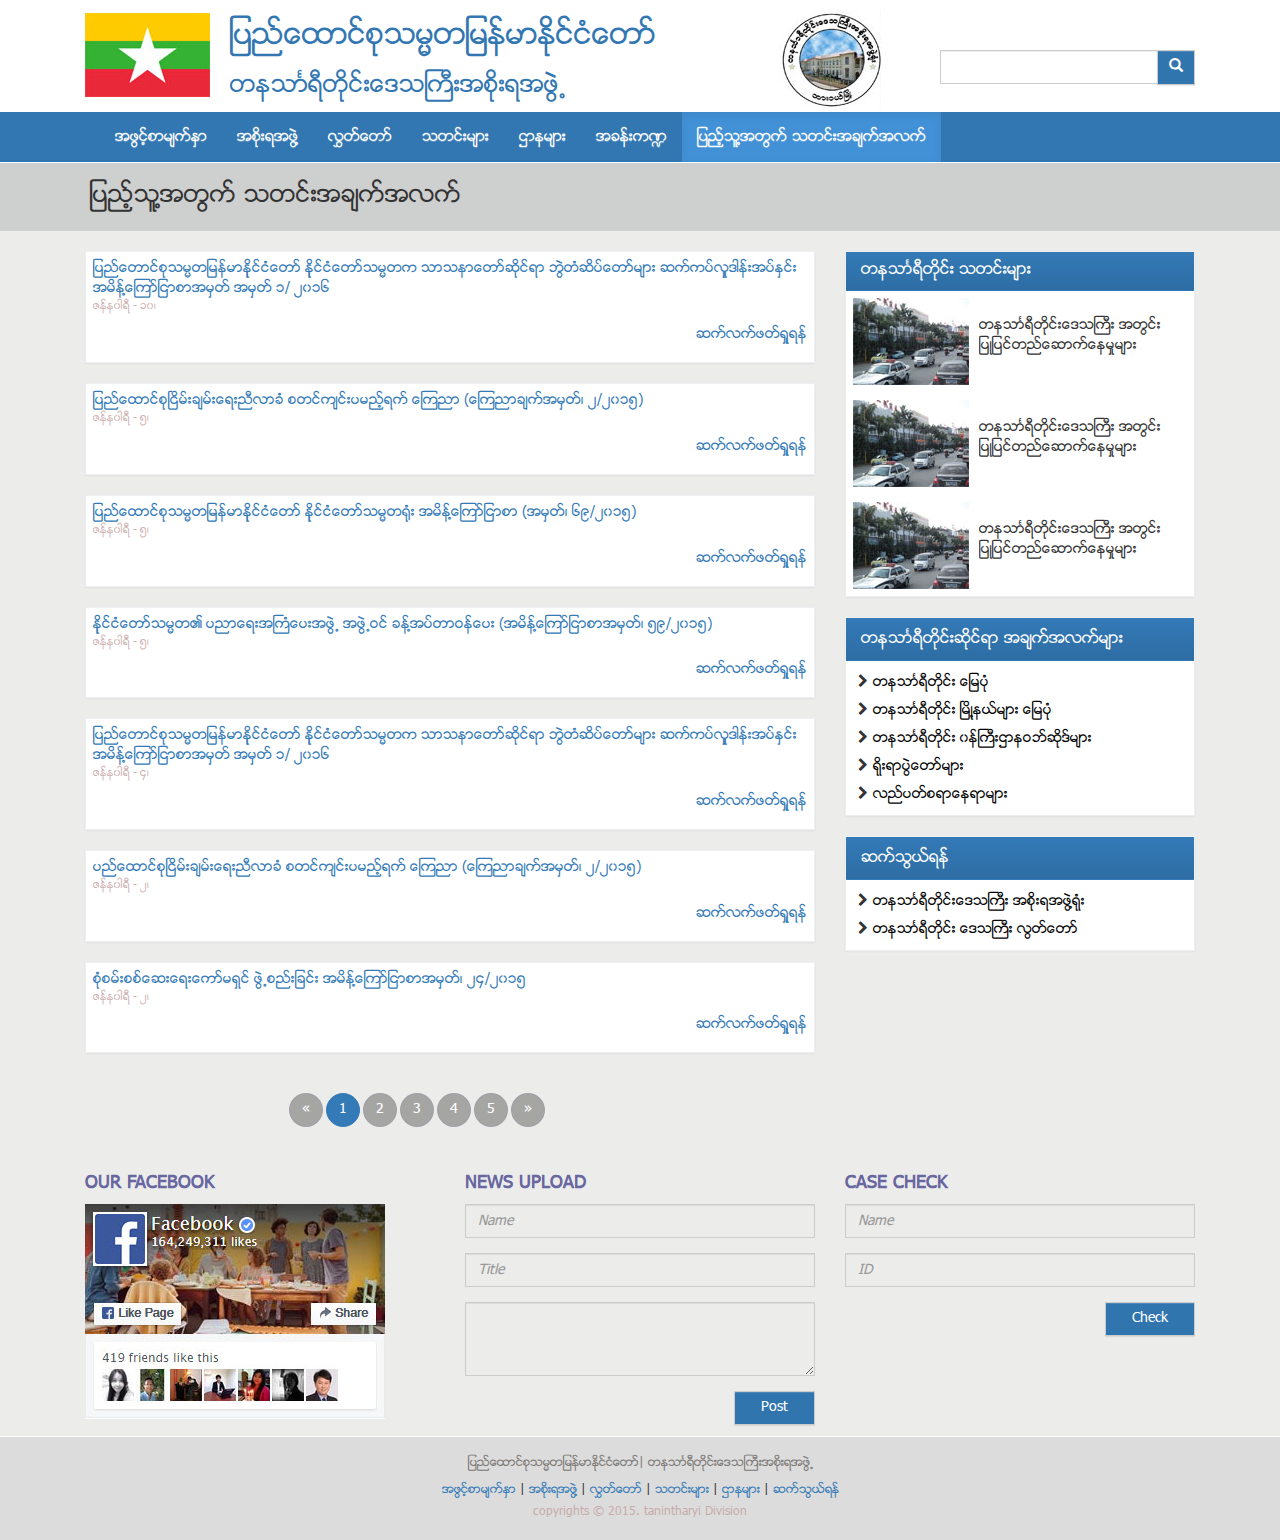
<file: site/news-for-people.html>
<!DOCTYPE html>
<html lang="en">
  <head>
    <meta charset="utf-8">
    <meta http-equiv="X-UA-Compatible" content="IE=edge">
    <meta name="viewport" content="width=device-width, initial-scale=1">
    <!-- The above 3 meta tags *must* come first in the head; any other head content must come *after* these tags -->
    <title>thanintharyi</title>

    <!-- Bootstrap -->
    <link href="css/bootstrap.min.css" rel="stylesheet">
    <link href="css/bootstrap-theme.css" rel="stylesheet">
    <link href="css/custom.css" rel="stylesheet">

    <!-- HTML5 shim and Respond.js for IE8 support of HTML5 elements and media queries -->
    <!-- WARNING: Respond.js doesn't work if you view the page via file:// -->
    <!--[if lt IE 9]>
      <script src="https://oss.maxcdn.com/html5shiv/3.7.2/html5shiv.min.js"></script>
      <script src="https://oss.maxcdn.com/respond/1.4.2/respond.min.js"></script>
    <![endif]-->
  </head>
  <body>
 <div id="header" class="container">
      <div class="region-inner wrapper">
        <div id="branding-block" class="block col-xs-12 col-sm-9">
          <div id="logo" class="navbar-left">
            <a href="index.html">
             <img src="images/flag.jpg">
            </a>
          </div>
          <div id="name-slogan" class="navbar-left">
            <h2 id="site-name">ျပည္ေထာင္စုသမၼတျမန္မာႏိုင္ငံေတာ္</h2>
            <h3 id="slogan-name"><a href=""></a>တနသာၤရီတိုင္းေဒသႀကီးအစိုးရအဖြဲ႕</h3>
          </div>
          <div id="stamp" class= "navbar-right">
            <img src="images/stamp.jpg"/>
          </div>
        </div>

        
          <div class="search-block">
            <form>
              <div class="form-group col-sm-3 col-xs-12" >
              <div class = "input-group">
                <input type="search" class="form-control">
                <span class="input-group-btn">
                  <button class="btn btn-default search" type="button"><span class="glyphicon glyphicon-search" aria-hidden="true"></span></button>
                </span>
              </div>
              </div>
            </form>
      </div>
    </div>
    </div> <!-- container above nav bar -->
    <div class = "main_menu">
    <div class = "container">
  <nav class="navbar navbar-default">
    <div class="container-fluid">
      <div class="navbar-header">
        <button type="button" class="navbar-toggle collapsed" data-toggle="collapse" data-target="#navbar" aria-expanded="false" aria-controls="navbar">
          <span class="sr-only">Toggle navigation</span>
          <span class="icon-bar top-bar"></span>
          <span class="icon-bar middle-bar"></span>
          <span class="icon-bar bottom-bar"></span>
        </button>
        <a class="navbar-brand" href="#"></a>
      </div>
      <div id="navbar" class="navbar-collapse collapse">
      <ul class="nav navbar-nav ">

      <li><a href="index.html">အဖြင့္စာမ်က္ႏွာ</a></li>
      <li><a href="gov.html">အစိုးရအဖြဲ႔   </a></li>
      <li><a href="parliment.html"> လႊတ္ေတာ္   </a></li>
      <li><a href="news.html">သတင္းမ်ား</a></li>
      <li><a href="departments.html">ဌာနမ်ား</a></li>
      <li><a href="#">အခန္းက႑</a></li>
      <li class = "active " ><a href="news-for-people.html">  ျပည့္သူ႔အတြက္ သတင္းအခ်က္အလက္</a></li>           
      </ul>

      </div><!--/.nav-collapse -->
    </div><!--/.container-fluid -->
  </nav>
    </div>
    </div>
    <div id= "page_title_color">
    <div class = "container" >
      
       <h3 id= "page_title"> ျပည့္သူ႔အတြက္ သတင္းအခ်က္အလက္ </h3>
      </div>

    </div>
    
    <div id="body">

    <div class = "container">
    <div class = "col-md-8" id = "padding-top">
      <div class="panel panel-primary">

        <div class="panel-body">
          <a href = " "> ျပည္ေတာင္စုသမၼတျမန္မာနိုင္ငံေတာ္ နိုင္ငံေတာ္သမၼတက သာသနာေတာ္ဆိုင္ရာ 
ဘြဲတံဆိပ္ေတာ္မ်ား ဆက္ကပ္လွူဒါန္းအပ္ႏွင္း အမိန္႔ေၾကာ္ျငာစာအမွတ္ အမွတ္ ၁/ ၂၀၁၆</a>
          <p id="ppl-news-move-left"> ဇန္န၀ါရီ - ၁၀၊ </p>
          <p id="ppl-news-move-right"><a href="#">ဆက္လက္ဖတ္ရႈရန္</a></p>
        </div>
      </div>

      <div class="panel panel-primary">

        <div class="panel-body">
           <a href = " ">ျပည္ေထာင္စုၿငိမ္းခ်မ္းေရးညီလာခံ စတင္က်င္းပမည့္ရက္ ေၾကညာ 
(ေၾကညာခ်က္အမွတ္၊ ၂/၂၀၁၅)</a>
          <p id="ppl-news-move-left">ဇန္န၀ါရီ - ၅၊ </p>
          <p id="ppl-news-move-right"><a href="#">ဆက္လက္ဖတ္ရႈရန္</a></p>
        </div>
      </div>
      <div class="panel panel-primary">

        <div class="panel-body">
          <a href = " ">ျပည္ေထာင္စုသမၼတျမန္မာနိုင္ငံေတာ္ နိုင္ငံေတာ္သမၼတ႐ုံး အမိန္႔ေၾကာ္ျငာစာ 
(အမွတ္၊ ၆၉/၂၀၁၅)</a>
          <p id="ppl-news-move-left">ဇန္န၀ါရီ - ၅၊ </p>
          <p id="ppl-news-move-right"><a href="#">ဆက္လက္ဖတ္ရႈရန္</a></p>
        </div>
      </div>
      <div class="panel panel-primary">

        <div class="panel-body">
          <a href = " ">နိုင္ငံေတာ္သမၼတ၏ ပညာေရးအႀကံေပးအဖြဲ႕ အဖြဲ႕ဝင္ ခန႔္အပ္တာဝန္ေပး 
(အမိန႔္ေၾကာ္ျငာစာအမွတ္၊ ၅၉/၂၀၁၅)</a>
          <p id="ppl-news-move-left">ဇန္န၀ါရီ - ၅၊ </p>
          <p id="ppl-news-move-right"><a href="#">ဆက္လက္ဖတ္ရႈရန္</a></p>
        </div>
      </div>
      <div class="panel panel-primary">

        <div class="panel-body">
          <a href = " ">ျပည္ေတာင္စုသမၼတျမန္မာနိုင္ငံေတာ္ နိုင္ငံေတာ္သမၼတက သာသနာေတာ္ဆိုင္ရာ 
ဘြဲတံဆိပ္ေတာ္မ်ား ဆက္ကပ္လွူဒါန္းအပ္ႏွင္း အမိန္႔ေၾကာ္ျငာစာအမွတ္ အမွတ္ ၁/ ၂၀၁၆</a>
          <p id="ppl-news-move-left">ဇန္န၀ါရီ - ၄၊   </p>
          <p id="ppl-news-move-right"><a href="#">ဆက္လက္ဖတ္ရႈရန္</a></p>
        </div>
      </div>
      <div class="panel panel-primary">

        <div class="panel-body">
          <a href = " ">ပည္ေထာင္စုၿငိမ္းခ်မ္းေရးညီလာခံ စတင္က်င္းပမည့္ရက္ ေၾကညာ 
(ေၾကညာခ်က္အမွတ္၊ ၂/၂၀၁၅)</a>
          <p id="ppl-news-move-left">ဇန္န၀ါရီ - ၂၊ </p>
          <p id="ppl-news-move-right"><a href="#">ဆက္လက္ဖတ္ရႈရန္</a></p>
        </div>
      </div>
      <div class="panel panel-primary">

        <div class="panel-body">
          <a href = " ">  စုံစမ္းစစ္ေဆးေရးေကာ္မရွင္ ဖြဲ႕စည္းျခင္း အမိန႔္ေၾကာ္ျငာစာအမွတ္၊ ၂၄/၂၀၁၅</a>
          <p id="ppl-news-move-left">ဇန္န၀ါရီ - ၂၊ </p>
          <p id="ppl-news-move-right"><a href="#">ဆက္လက္ဖတ္ရႈရန္</a></p>
        </div>
      </div>
      <!-- pagniation -->

      <nav>
        <ul class="pagination">
          <li>
            <a href="#" aria-label="Previous">
              <span aria-hidden="true">&laquo;</span>
            </a>
          </li>
          <li class = "active" ><a href="#">1</a></li>
          <li><a href="#">2</a></li>
          <li><a href="#">3</a></li>
          <li><a href="#">4</a></li>
          <li><a href="#">5</a></li>
          <li>
            <a href="#" aria-label="Next">
              <span aria-hidden="true">&raquo;</span>
            </a>
          </li>
        </ul>
      </nav>


      </div> <!-- left panel -->


      <div class = "col-md-4" id ="padding-top">
      <div class="panel panel-primary">
        <div class="panel-heading">
          <h3 class="panel-title"> တနသာၤရီတိုင္း သတင္းမ်ား</h3>
        </div>
        <div class="panel-body">
          <div class="media">
            <div class="media-left media-middle ">
              <a href="#">
                <img class="media-object" src="images/cars1.jpg" alt="...">
              </a>
            </div>
            <div class="media-body media-middle">
                <p> တနသာၤရီတိုင္းေဒသႀကီး အတြင္း </br>
                        ျပဳျပင္တည္ေဆာက္ေနမႈမ်ား</p>
              
            </div>
          </div>

          <div class="media">
            <div class="media-left media-middle">
              <a href="#">
                <img class="media-object" src="images/cars1.jpg" alt="...">
              </a>
            </div>
            <div class="media-body media-middle">
                <p> တနသာၤရီတိုင္းေဒသႀကီး အတြင္း </br>
                  ျပဳျပင္တည္ေဆာက္ေနမႈမ်ား</p>
              
            </div>
          </div>

          <div class="media">
            <div class="media-left media-middle">
              <a href="#">
                <img class="media-object" src="images/cars1.jpg" alt="...">
              </a>
            </div>
            <div class="media-body media-middle">
                <p> တနသာၤရီတိုင္းေဒသႀကီး အတြင္း </br>
                ျပဳျပင္တည္ေဆာက္ေနမႈမ်ား</p>
              
            </div>
          </div>
          </div>
      </div>

      <div id = "no-padding-right">
        <div class="panel panel-primary">
        <div class="panel-heading">
          <h4 class="panel-title"> တနသာၤရီတိုင္းဆိုင္ရာ အခ်က္အလက္မ်ား</h4>
        </div>
        <div class="panel-body">
          <ul>
            <li><a href="#">တနသာၤရီတိုင္း ေျမပံု</a></li>
            <li><a href="#">တနသာၤရီတိုင္း ၿမိဳ႔နယ္မ်ား ေျမပံု</a></li>
            <li><a href="#">တနသာၤရီတိုင္း ၀န္ႀကီးဌာနဝဘ္ဆိုဒ္မ်ား</a></li>
            <li><a href="#">ရိုးရာပြဲေတာ္မ်ား</a></li>
            <li><a href="#">လည္ပတ္စရာေနရာမ်ား</a></li>
            </li>
          </ul>
        </div>
        </div>
      </div> 

       <div id = "no-padding-right">
     <div class="panel panel-primary">
           <div class="panel-heading">
             <h4 class="panel-title"> ဆက္သြယ္ရန္</h4>
           </div>
           <div class="panel-body">
             <ul>
               <li><a href="#">တနသာၤရီတိုင္းေဒသႀကီး အစိုးရအဖြဲ႔ရံုး</a></li>
               <li><a href="#">တနသာၤရီတိုင္း ေဒသႀကီး လြတ္ေတာ္</a></li>
             </ul>
           </div>
      </div>
      </div>

    </div>  
    
    </div>  <!-- end of body' container -->


    
  <div id="information-block" class="container">
            <div class="block-content">
              <div class="event-block block col-xs-12 col-md-4 no-pad-left">
                <h3><strong>OUR FACEBOOK</strong></h3>
                <img src="images/facebook.jpg" class="img-responsive" alt="Responsive image">
              </div>
              <div class="announcement-block block col-xs-12 col-md-4">
                <form>
                <h3><strong>NEWS UPLOAD</strong></h3>
                  <div class="form-group">
                   <i> <input type="email" class="form-control" id="casecheck_email" placeholder="Name">
                  </div>
                  <div class="form-group">
                   <input type="password" class="form-control" id="casecheck_id" placeholder="Title">
                  </div>
                  </i>
                  
                  <div class="form-group">
                    <textarea class="form-control" rows="3"></textarea>
                  </div>
                  <button type="submit" class="btn btn-default">Post</button>
                </form>
              </div>
              <div class="oublication-block block col-xs-12 col-md-4 no-pad-right">
               <form>
               <h3><strong>CASE CHECK</strong></h3>
                 <div class="form-group">
                   <i><input type="email" class="form-control" id="casecheck_email" placeholder="Name">
                 </div>
                 <div class="form-group">
                   <input type="password" class="form-control" id="casecheck_id" placeholder="ID">
                 </div> </i>
                 <button type="submit" class="btn btn-default">Check</button>
               </form>
              </div>
            </div>
          </div>

            </div> 
            <!-- end of body -->
            <div id="footer">
              <div class="block-content block">
                <p id ="footer-title-color"> ျပည္ေထာင္စုသမၼတျမန္မာႏိုင္ငံေတာ္| တနသာၤရီတိုင္းေဒသႀကီးအစိုးရအဖြဲ႕  </p>
                <p id="footer-line-height"> <a href= "index.html"> အဖြင့္စာမ်က္ႏွာ </a> | <a href= "gov.html"> အစိုးရအဖြဲ႔ </a> |<a href= "parliment.html"> လႊတ္ေတာ္ </a> |<a href= "news.html"> သတင္းမ်ား</a> | <a href= "departments.html"> ဌာနမ်ား</a> | <a href= ""> ဆက္သြယ္ရန္ </a></p>
                <p id="date-author">copyrights © 2015. tanintharyi Division</p>
                
              </div> 
            </div>



    <!-- jQuery (necessary for Bootstrap's JavaScript plugins) -->
    <script src="https://ajax.googleapis.com/ajax/libs/jquery/1.11.3/jquery.min.js"></script>
    <!-- Include all compiled plugins (below), or include individual files as needed -->
    <script src="js/bootstrap.min.js"></script>
  </body>
</html>
</file>
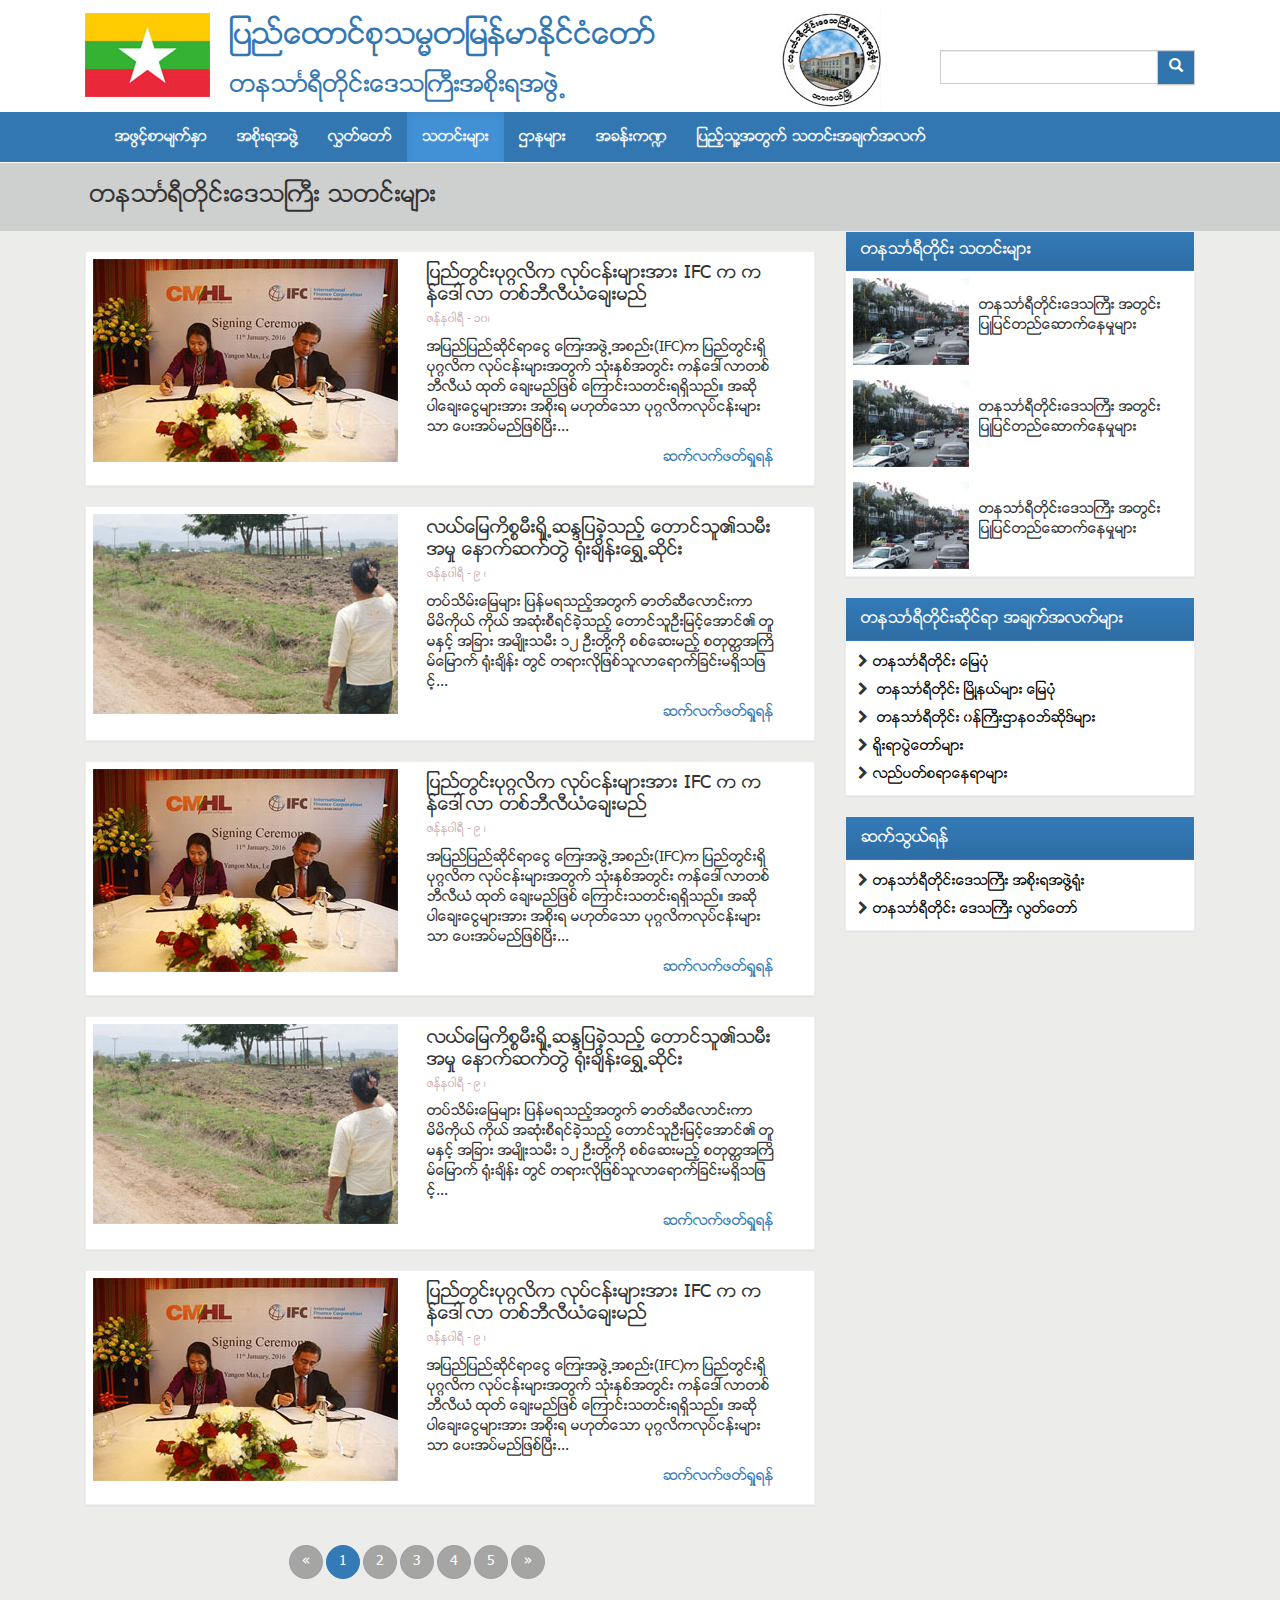
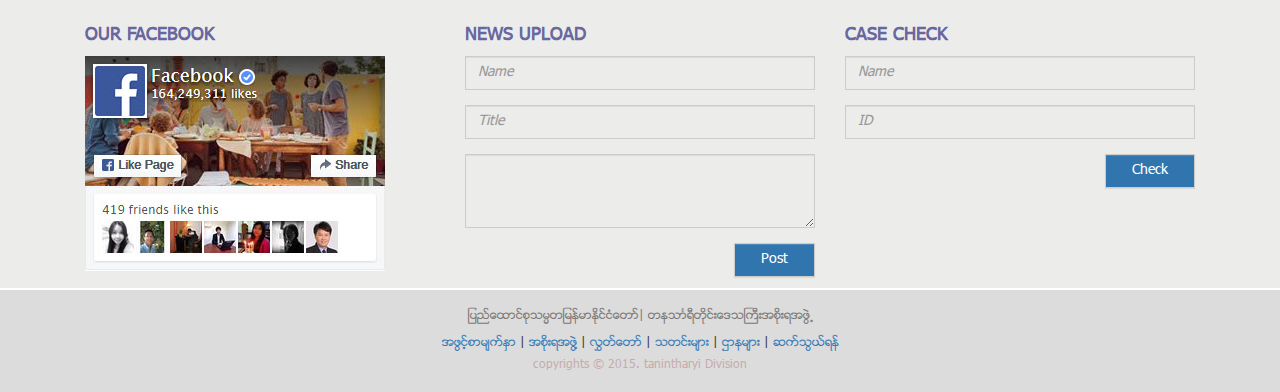
<file: site/news.html>
<!DOCTYPE html>
<html lang="en">
  <head>
    <meta charset="utf-8">
    <meta http-equiv="X-UA-Compatible" content="IE=edge">
    <meta name="viewport" content="width=device-width, initial-scale=1">
    <!-- The above 3 meta tags *must* come first in the head; any other head content must come *after* these tags -->
    <title>thanintharyi</title>

    <!-- Bootstrap -->
    <link href="css/bootstrap.min.css" rel="stylesheet">
    <link href="css/bootstrap-theme.css" rel="stylesheet">
    <link href="css/custom.css" rel="stylesheet">

    <!-- HTML5 shim and Respond.js for IE8 support of HTML5 elements and media queries -->
    <!-- WARNING: Respond.js doesn't work if you view the page via file:// -->
    <!--[if lt IE 9]>
      <script src="https://oss.maxcdn.com/html5shiv/3.7.2/html5shiv.min.js"></script>
      <script src="https://oss.maxcdn.com/respond/1.4.2/respond.min.js"></script>
    <![endif]-->
  </head>
  <body>
 <div id="header" class="container">
      <div class="region-inner wrapper">
        <div id="branding-block" class="block col-xs-12 col-sm-9">
          <div id="logo" class="navbar-left">
            <a href="index.html">
             <img src="images/flag.jpg">
            </a>
          </div>
          <div id="name-slogan" class="navbar-left">
            <h2 id="site-name">ျပည္ေထာင္စုသမၼတျမန္မာႏိုင္ငံေတာ္</h2>
            <h3 id="slogan-name"><a href=""></a>တနသာၤရီတိုင္းေဒသႀကီးအစိုးရအဖြဲ႕</h3>
          </div>
          <div id="stamp" class= "navbar-right">
            <img src="images/stamp.jpg"/>
          </div>
        </div>

        
          <div class="search-block">
            <form>
              <div class="form-group col-sm-3 col-xs-12" >
              <div class = "input-group">
                <input type="search" class="form-control">
                <span class="input-group-btn">
                  <button class="btn btn-default search" type="button"><span class="glyphicon glyphicon-search" aria-hidden="true"></span></button>
                </span>
              </div>
              </div>
            </form>
      </div>
    </div>
    </div> <!-- container above nav bar -->
    <div class = "main_menu">
    <div class = "container">
  <nav class="navbar navbar-default">
    <div class="container-fluid">
      <div class="navbar-header">
        <button type="button" class="navbar-toggle collapsed" data-toggle="collapse" data-target="#navbar" aria-expanded="false" aria-controls="navbar">
          <span class="sr-only">Toggle navigation</span>
          <span class="icon-bar top-bar"></span>
          <span class="icon-bar middle-bar"></span>
          <span class="icon-bar bottom-bar"></span>
        </button>
        <a class="navbar-brand" href="#"></a>
      </div>
      <div id="navbar" class="navbar-collapse collapse">
      <ul class="nav navbar-nav ">

      <li><a href="index.html">အဖြင့္စာမ်က္ႏွာ</a></li>
      <li><a href="gov.html">အစိုးရအဖြဲ႔   </a></li>
      <li><a href="parliment.html"> လႊတ္ေတာ္   </a></li>
      <li class = "active " ><a href="news.html">သတင္းမ်ား</a></li>
      <li><a href="departments.html">ဌာနမ်ား</a></li>
      <li><a href="#">အခန္းက႑</a></li>
      <li><a href="news-for-people.html">  ျပည့္သူ႔အတြက္ သတင္းအခ်က္အလက္</a></li>           
      </ul>

      </div><!--/.nav-collapse -->
    </div><!--/.container-fluid -->
  </nav>
    </div>
    </div>
    <div id= "page_title_color">
      <div class = "container" >
       <h3 id= "page_title"> တနသာၤရီတိုင္းေဒသႀကီး သတင္းမ်ား </h3>
      </div>

    </div>
    <div id="body">

    <div class = "container">
    <div class = "col-md-8" id="padding-top">
      <div class="panel panel-primary">

        <div class="panel-body">
          <div class="media">
            <div class="content-image">
              <a href="#">
                <img class="media-object" src="images/news3.jpg" alt="...">
              </a>
            </div>
            <div class="content-body">
              <h4 class="media-heading">ျပည္တြင္းပုဂၢလိက လုပ္ငန္းမ်ားအား IFC က ကန္ေဒၚလာ 
                တစ္ဘီလီယံေခ်းမည္</h4>
              <p id="ppl-news-move-left">ဇန္န၀ါရီ - ၁၀၊  </p>
              <p>အျပည္ျပည္ဆုိင္ရာေငြ ေၾကးအဖြဲ႕အစည္း(IFC)က ျပည္တြင္းရွိပုဂၢလိက လုပ္ငန္းမ်ားအတြက္ သုံးႏွစ္အတြင္း ကန္ေဒၚလာတစ္ဘီလီယံ ထုတ္ ေခ်းမည္ျဖစ္ ေၾကာင္းသတင္းရရွိသည္။ အဆုိပါေခ်းေငြမ်ားအား အစုိးရ မဟုတ္ေသာ ပုဂၢလိကလုပ္ငန္းမ်ားသာ ေပးအပ္မည္ျဖစ္ၿပီး...</p>
              <p id="ppl-news-move-right"><a href="#">ဆက္လက္ဖတ္ရႈရန္</a></p>
            </div>
          </div>
        </div>
      </div>
      <div class="panel panel-primary">

        <div class="panel-body">
          <div class="media">
            <div class="content-image">
              <a href="#">
                <img class="media-object" src="images/news2.jpg" alt="...">
              </a>
            </div>
            <div class="content-body">
              <h4 class="media-heading">လယ္ေျမကိစၥမီး႐ိႈ႕ဆႏၵျပခဲ့သည့္ ေတာင္သူ၏သမီး အမႈ
                ေနာက္ဆက္တြဲ ႐ံုးခ်ိန္းေရႊ႕ဆိုင္း</h4>
              <p id="ppl-news-move-left">ဇန္န၀ါရီ - ၉ ၊  </p>
              <p>တပ္သိမ္းေျမမ်ား ျပန္မရသည့္အတြက္ ဓာတ္ဆီေလာင္းကာ မိမိကိုယ္ ကိုယ္ အဆံုးစီရင္ခဲ့သည့္ ေတာင္သူဦးျမင့္ေအာင္၏ တူမႏွင့္ အျခား အမ်ိဳးသမီး ၁၂ ဦးတို႔ကို စစ္ေဆးမည့္ စတုတၳအႀကိမ္ေျမာက္ ႐ံုးခ်ိန္း တြင္ တရားလိုျဖစ္သူလာေရာက္ျခင္းမရွိသျဖင့္...</p>
              <p id="ppl-news-move-right"><a href="#">ဆက္လက္ဖတ္ရႈရန္</a></p>
            </div>
          </div>
        </div>
      </div>
      <div class="panel panel-primary">

        <div class="panel-body">
          <div class="media">
            <div class="content-image">
              <a href="#">
                <img class="media-object" src="images/news3.jpg" alt="...">
              </a>
            </div>
            <div class="content-body">
              <h4 class="media-heading">ျပည္တြင္းပုဂၢလိက လုပ္ငန္းမ်ားအား IFC က ကန္ေဒၚလာ 
                တစ္ဘီလီယံေခ်းမည္</h4>
              <p id="ppl-news-move-left">ဇန္န၀ါရီ - ၉ ၊  </p>
              <p>အျပည္ျပည္ဆုိင္ရာေငြ ေၾကးအဖြဲ႕အစည္း(IFC)က ျပည္တြင္းရွိပုဂၢလိက လုပ္ငန္းမ်ားအတြက္ သုံးႏွစ္အတြင္း ကန္ေဒၚလာတစ္ဘီလီယံ ထုတ္ ေခ်းမည္ျဖစ္ ေၾကာင္းသတင္းရရွိသည္။ အဆုိပါေခ်းေငြမ်ားအား အစုိးရ မဟုတ္ေသာ ပုဂၢလိကလုပ္ငန္းမ်ားသာ ေပးအပ္မည္ျဖစ္ၿပီး...</p>
              <p id="ppl-news-move-right"><a href="#">ဆက္လက္ဖတ္ရႈရန္</a></p>
            </div>
          </div>
        </div>
      </div>     
       <div class="panel panel-primary">

        <div class="panel-body">
          <div class="media">
            <div class="content-image">
              <a href="#">
                <img class="media-object" src="images/news2.jpg" alt="...">
              </a>
            </div>
            <div class="content-body">
              <h4 class="media-heading">လယ္ေျမကိစၥမီး႐ိႈ႕ဆႏၵျပခဲ့သည့္ ေတာင္သူ၏သမီး အမႈ
                ေနာက္ဆက္တြဲ ႐ံုးခ်ိန္းေရႊ႕ဆိုင္း</h4>
              <p id="ppl-news-move-left">ဇန္န၀ါရီ - ၉ ၊  </p>
              <p>တပ္သိမ္းေျမမ်ား ျပန္မရသည့္အတြက္ ဓာတ္ဆီေလာင္းကာ မိမိကိုယ္ ကိုယ္ အဆံုးစီရင္ခဲ့သည့္ ေတာင္သူဦးျမင့္ေအာင္၏ တူမႏွင့္ အျခား အမ်ိဳးသမီး ၁၂ ဦးတို႔ကို စစ္ေဆးမည့္ စတုတၳအႀကိမ္ေျမာက္ ႐ံုးခ်ိန္း တြင္ တရားလိုျဖစ္သူလာေရာက္ျခင္းမရွိသျဖင့္...</p>
              <p id="ppl-news-move-right"><a href="#">ဆက္လက္ဖတ္ရႈရန္</a></p>
            </div>
          </div>
        </div>
      </div>      
      <div class="panel panel-primary">

        <div class="panel-body">
          <div class="media">
            <div class="content-image">
              <a href="#">
                <img class="media-object" src="images/news3.jpg" alt="...">
              </a>
            </div>
            <div class="content-body">
              <h4 class="media-heading">ျပည္တြင္းပုဂၢလိက လုပ္ငန္းမ်ားအား IFC က ကန္ေဒၚလာ 
                တစ္ဘီလီယံေခ်းမည္</h4>
              <p id="ppl-news-move-left">ဇန္န၀ါရီ - ၉ ၊  </p>
              <p>အျပည္ျပည္ဆုိင္ရာေငြ ေၾကးအဖြဲ႕အစည္း(IFC)က ျပည္တြင္းရွိပုဂၢလိက လုပ္ငန္းမ်ားအတြက္ သုံးႏွစ္အတြင္း ကန္ေဒၚလာတစ္ဘီလီယံ ထုတ္ ေခ်းမည္ျဖစ္ ေၾကာင္းသတင္းရရွိသည္။ အဆုိပါေခ်းေငြမ်ားအား အစုိးရ မဟုတ္ေသာ ပုဂၢလိကလုပ္ငန္းမ်ားသာ ေပးအပ္မည္ျဖစ္ၿပီး...</p>
              <p id="ppl-news-move-right"><a href="#">ဆက္လက္ဖတ္ရႈရန္</a></p>
            </div>
          </div>
        </div>
      </div>



<!-- 
      <div class="row">
        <div class="col-sm-6 col-md-4" id = "padding-top">
          <div class="thumbnail">
            <img src="images/news1.jpg" alt="...">
            <div class="caption">
              <h3>Thumbnail label</h3>
              <p>...</p>
            </div>
          </div>
        </div>
      </div> -->
      <!-- pagniation -->
        <nav>
        <ul class="pagination">
          <li>
            <a href="#" aria-label="Previous">
              <span aria-hidden="true">&laquo;</span>
            </a>
          </li>
          <li class = "active"><a href="#">1</a></li>
          <li><a href="#">2</a></li>
          <li><a href="#">3</a></li>
          <li><a href="#">4</a></li>
          <li><a href="#">5</a></li>
          <li>
            <a href="#" aria-label="Next">
              <span aria-hidden="true">&raquo;</span>
            </a>
          </li>
        </ul>
      </nav>

      </div>
      <div class = "col-md-4" id = " panel-top-right ">
      <div class="panel panel-primary">
        <div class="panel-heading">
          <h3 class="panel-title"> တနသာၤရီတိုင္း သတင္းမ်ား</h3>
        </div>
        <div class="panel-body">
          <div class="media">
            <div class="media-left media-middle ">
              <a href="#">
                <img class="media-object" src="images/cars1.jpg" alt="...">
              </a>
            </div>
            <div class="media-body media-middle">
                <p> တနသာၤရီတိုင္းေဒသႀကီး အတြင္း </br>
                        ျပဳျပင္တည္ေဆာက္ေနမႈမ်ား</p>
              
            </div>
          </div>

          <div class="media">
            <div class="media-left media-middle">
              <a href="#">
                <img class="media-object" src="images/cars1.jpg" alt="...">
              </a>
            </div>
            <div class="media-body media-middle">
                <p> တနသာၤရီတိုင္းေဒသႀကီး အတြင္း </br>
                  ျပဳျပင္တည္ေဆာက္ေနမႈမ်ား</p>
              
            </div>
          </div>

          <div class="media">
            <div class="media-left media-middle">
              <a href="#">
                <img class="media-object" src="images/cars1.jpg" alt="...">
              </a>
            </div>
            <div class="media-body media-middle">
                <p> တနသာၤရီတိုင္းေဒသႀကီး အတြင္း </br>
                ျပဳျပင္တည္ေဆာက္ေနမႈမ်ား</p>
              
            </div>
          </div>
          </div>
      </div>

      <div id = "no-padding-right">
        <div class="panel panel-primary">
        <div class="panel-heading">
          <h4 class="panel-title"> တနသာၤရီတိုင္းဆိုင္ရာ အခ်က္အလက္မ်ား</h4>
        </div>
        <div class="panel-body">
          <ul>
            <li><a href="#">တနသာၤရီတိုင္း ေျမပံု</a></li>
            <li> <a href="#">တနသာၤရီတိုင္း ၿမိဳ႔နယ္မ်ား ေျမပံု</a></li>
            <li><a href="#"> တနသာၤရီတိုင္း ၀န္ႀကီးဌာနဝဘ္ဆိုဒ္မ်ား</a></li>
            <li><a href="#">ရိုးရာပြဲေတာ္မ်ား</a></li>
            <li><a href="#">လည္ပတ္စရာေနရာမ်ား</a></li>
            </li>
          </ul>
        </div>
        </div>
      </div> 

       <div id = "no-padding-right">
     <div class="panel panel-primary">
           <div class="panel-heading">
             <h4 class="panel-title"> ဆက္သြယ္ရန္</h4>
           </div>
           <div class="panel-body">
             <ul>
               <li><a href="#">တနသာၤရီတိုင္းေဒသႀကီး အစိုးရအဖြဲ႔ရံုး</a></li>
               <li><a href="#">တနသာၤရီတိုင္း ေဒသႀကီး လြတ္ေတာ္</a></li>
             </ul>
           </div>
      </div>
      </div>

    </div>  
    
    </div>  <!-- end of body' container -->


    
    <div id="information-block" class="container">
            <div class="block-content">
              <div class="event-block block col-xs-12 col-md-4 no-pad-left">
                <h3><strong>OUR FACEBOOK</strong></h3>
                <img src="images/facebook.jpg" class="img-responsive" alt="Responsive image">
              </div>
              <div class="announcement-block block col-xs-12 col-md-4">
                <form>
                <h3><strong>NEWS UPLOAD</strong></h3>
                  <div class="form-group">
                   <i> <input type="email" class="form-control" id="casecheck_email" placeholder="Name">
                  </div>
                  <div class="form-group">
                   <input type="password" class="form-control" id="casecheck_id" placeholder="Title">
                  </div>
                  </i>
                  
                  <div class="form-group">
                    <textarea class="form-control" rows="3"></textarea>
                  </div>
                  <button type="submit" class="btn btn-default">Post</button>
                </form>
              </div>
              <div class="oublication-block block col-xs-12 col-md-4 no-pad-right">
               <form>
               <h3><strong>CASE CHECK</strong></h3>
                 <div class="form-group">
                   <i><input type="email" class="form-control" id="casecheck_email" placeholder="Name">
                 </div>
                 <div class="form-group">
                   <input type="password" class="form-control" id="casecheck_id" placeholder="ID">
                 </div> </i>
                 <button type="submit" class="btn btn-default">Check</button>
               </form>
              </div>
            </div>
          </div>

      </div> 
    <!-- end of body -->     

    <div id="footer">
    <div id="footer">
      <div class="block-content block">
        <p id ="footer-title-color"> ျပည္ေထာင္စုသမၼတျမန္မာႏိုင္ငံေတာ္| တနသာၤရီတိုင္းေဒသႀကီးအစိုးရအဖြဲ႕  </p>
        <p id="footer-line-height"> <a href= "index.html"> အဖြင့္စာမ်က္ႏွာ </a> | <a href= "gov.html"> အစိုးရအဖြဲ႔ </a> |<a href= "parliment.html"> လႊတ္ေတာ္ </a> |<a href= "news.html"> သတင္းမ်ား</a> | <a href= "departments.html"> ဌာနမ်ား</a> | <a href= ""> ဆက္သြယ္ရန္ </a></p>
        <p id="date-author">copyrights © 2015. tanintharyi Division</p>
        
      </div> 
    </div>



    <!-- jQuery (necessary for Bootstrap's JavaScript plugins) -->
    <script src="https://ajax.googleapis.com/ajax/libs/jquery/1.11.3/jquery.min.js"></script>
    <!-- Include all compiled plugins (below), or include individual files as needed -->
    <script src="js/bootstrap.min.js"></script>
  </body>
</html>
</file>
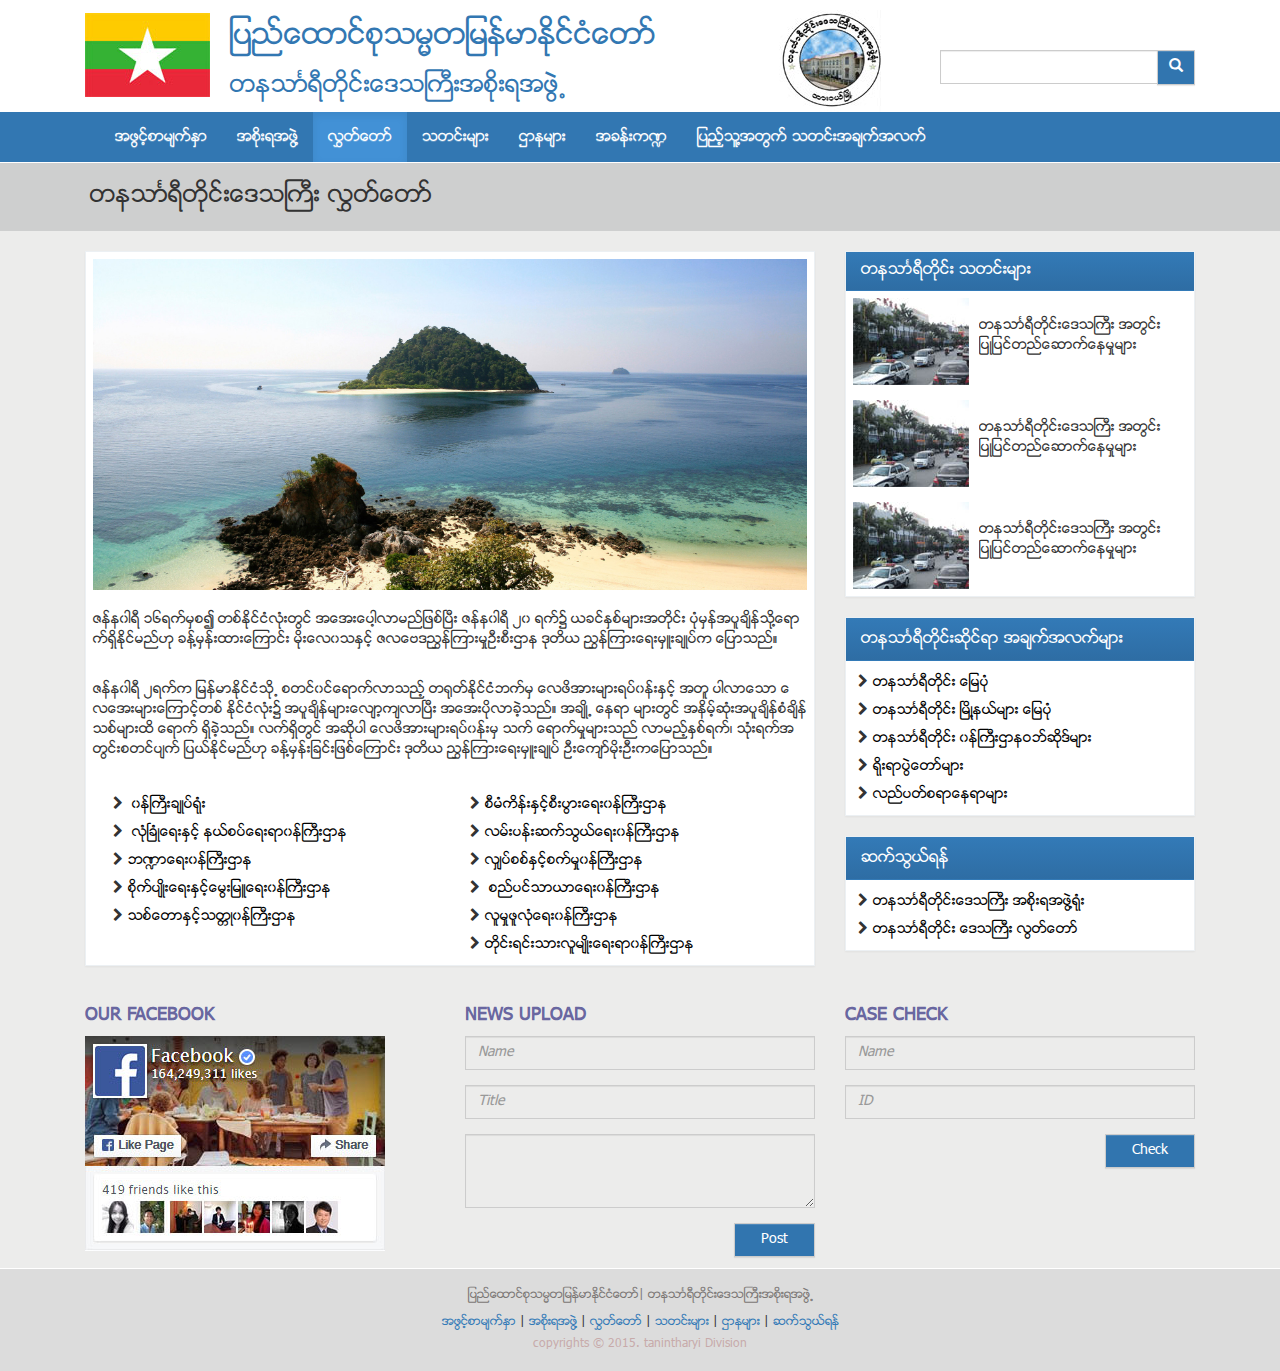
<file: site/parliment.html>
<!DOCTYPE html>
<html lang="en">
  <head>
    <meta charset="utf-8">
    <meta http-equiv="X-UA-Compatible" content="IE=edge">
    <meta name="viewport" content="width=device-width, initial-scale=1">
    <!-- The above 3 meta tags *must* come first in the head; any other head content must come *after* these tags -->
    <title>thanintharyi</title>

    <!-- Bootstrap -->
    <link href="css/bootstrap.min.css" rel="stylesheet">
    <link href="css/bootstrap-theme.css" rel="stylesheet">
    <link href="css/custom.css" rel="stylesheet">

    <!-- HTML5 shim and Respond.js for IE8 support of HTML5 elements and media queries -->
    <!-- WARNING: Respond.js doesn't work if you view the page via file:// -->
    <!--[if lt IE 9]>
      <script src="https://oss.maxcdn.com/html5shiv/3.7.2/html5shiv.min.js"></script>
      <script src="https://oss.maxcdn.com/respond/1.4.2/respond.min.js"></script>
    <![endif]-->
  </head>
  <body>
  <div id="header" class="container">
      <div class="region-inner wrapper">
        <div id="branding-block" class="block col-xs-12 col-sm-9">
          <div id="logo" class="navbar-left">
            <a href="index.html">
             <img src="images/flag.jpg">
            </a>
          </div>
          <div id="name-slogan" class="navbar-left">
            <h2 id="site-name">ျပည္ေထာင္စုသမၼတျမန္မာႏိုင္ငံေတာ္</h2>
            <h3 id="slogan-name"><a href=""></a>တနသာၤရီတိုင္းေဒသႀကီးအစိုးရအဖြဲ႕</h3>
          </div>
          <div id="stamp" class= "navbar-right">
            <img src="images/stamp.jpg"/>
          </div>
        </div>

        
          <div class="search-block">
            <form>
              <div class="form-group col-sm-3 col-xs-12" >
              <div class = "input-group">
                <input type="search" class="form-control">
                <span class="input-group-btn">
                  <button class="btn btn-default search" type="button"><span class="glyphicon glyphicon-search" aria-hidden="true"></span></button>
                </span>
              </div>
              </div>
            </form>
      </div>
    </div>
    </div> <!-- container above nav bar -->
    <div class = "main_menu">
    <div class = "container">
  <nav class="navbar navbar-default">
    <div class="container-fluid">
      <div class="navbar-header">
        <button type="button" class="navbar-toggle collapsed" data-toggle="collapse" data-target="#navbar" aria-expanded="false" aria-controls="navbar">
          <span class="sr-only">Toggle navigation</span>
          <span class="icon-bar top-bar"></span>
          <span class="icon-bar middle-bar"></span>
          <span class="icon-bar bottom-bar"></span>
        </button>
        <a class="navbar-brand" href="#"></a>
      </div>
      <div id="navbar" class="navbar-collapse collapse">
      <ul class="nav navbar-nav ">

      <li><a href="index.html">အဖြင့္စာမ်က္ႏွာ</a></li>
      <li><a href="gov.html">အစိုးရအဖြဲ႔   </a></li>
      <li class = "active " ><a href="parliment.html"> လႊတ္ေတာ္   </a></li>
      <li><a href="news.html">သတင္းမ်ား</a></li>
      <li><a href="departments.html">ဌာနမ်ား</a></li>
      <li><a href="#">အခန္းက႑</a></li>
      <li><a href="news-for-people.html">  ျပည့္သူ႔အတြက္ သတင္းအခ်က္အလက္</a></li>           
      </ul>

      </div><!--/.nav-collapse -->
    </div><!--/.container-fluid -->
  </nav>
    </div>
    </div>
  <div id= "page_title_color">
    <div class = "container" >
     <h3 id= "page_title"> တနသာၤရီတိုင္းေဒသႀကီး လႊတ္ေတာ္ </h3>
    </div>

  </div>
    <div id="body">

    <div class = "container">
    <div class = "col-md-8" id="padding-top">
      <div class="panel panel-primary">
        <div class="panel-body">
          <img src="images/myeik1.jpg" class="img-responsive" alt="Responsive image">
          <p id="padding-top">
           ဇန္န၀ါရီ ၁၆ရက္မွစ၍ တစ္ႏုိင္ငံလုံးတြင္ အေအးေပါ့လာမည္ျဖစ္ၿပီး ဇန္န၀ါရီ ၂၀ ရက္၌ ယခင္ႏွစ္မ်ားအတုိင္း ပုံမွန္အပူခ်ိန္သုိ႔ေရာက္ရွိႏုိင္မည္ဟု ခန္႔မွန္းထားေၾကာင္း မုိးေလ၀သႏွင့္ ဇလေဗဒၫႊန္ၾကားမႈဦးစီးဌာန ဒုတိယ ၫႊန္ၾကားေရးမွဴးခ်ဳပ္က ေျပာသည္။
          </p> </br>
          <p>
            ဇန္န၀ါရီ ၂ရက္က ျမန္မာႏုိင္ငံသို႕ စတင္၀င္ေရာက္လာသည့္ တ႐ုတ္ႏိုင္ငံဘက္မွ ေလဖိအားမ်ားရပ္၀န္းႏွင့္ အတူ ပါလာေသာ ေလေအးမ်ားေၾကာင့္တစ္ ႏုိင္ငံလုံး၌ အပူခ်ိန္မ်ားေလ်ာ့က်လာၿပီး အေအးပုိလာခဲ့သည္။ အခ်ဳိ႕ ေနရာ မ်ားတြင္ အနိမ့္ဆုံးအပူခ်ိန္စံခ်ိန္သစ္မ်ားထိ ေရာက္ ရွိခဲ့သည္။ လက္ရွိတြင္ အဆုိပါ ေလဖိအားမ်ားရပ္၀န္းမွ သက္ ေရာက္မႈမ်ားသည္ လာမည့္ႏွစ္ရက္၊ သုံးရက္အတြင္းစတင္ပ်က္ ျပယ္ႏုိင္မည္ဟု ခန္႔မွန္းျခင္းျဖစ္ေၾကာင္း ဒုတိယ ၫႊန္ၾကားေရးမွဴးခ်ဳပ္ ဦးေက်ာ္မုိးဦးကေျပာသည္။
          </p></br>
          <div class = "col-md-6 col-sm-6 text-no-padding">
            <ul>
             <li><a href=""> ၀န္ႀကီးခ်ဳပ္ရံုး</a></li>
             <li><a href=""> လံုၿခံဳေရးႏွင့္ နယ္စပ္ေရးရာ၀န္ႀကီးဌာန</a></li>
             <li><a href="">ဘ႑ာေရး၀န္ႀကီးဌာန </a></li>
             <li><a href="">စိုက္ပ်ဳိးေရးႏွင့္ေမြးျမဴေရး၀န္ႀကီးဌာန</a></li>
             <li><a href="">သစ္ေတာႏွင့္သတၱဳ၀န္ႀကီးဌာန</a></li>

            <ul>
          </div>
          <div class = "col-md-6 col-sm-6 text-no-padding">
             <ul>
              <li><a href="">စီမံကိန္းႏွင့္စီးပြားေရး၀န္ႀကီးဌာန</a></li>
              <li><a href="">လမ္းပန္းဆက္သြယ္ေရး၀န္ႀကီးဌာန</a></li>
              <li><a href="">လွ်ပ္စစ္ႏွင့္စက္မႈ၀န္ႀကီးဌာန</a></li>
              <li><a href=""> စည္ပင္သာယာေရး၀န္ႀကီးဌာန</a></li>
              <li><a href="">လူမႈဖူလံုေရး၀န္ႀကီးဌာန</a></li>
              <li><a href="">တိုင္းရင္းသားလူမ်ဳိးေရးရာ၀န္ႀကီးဌာန</a></li>
            <ul>
          </div>
        </div>
      </div>
      </div>
      <div class = "col-md-4" id = "padding-top">
      <div class="panel panel-primary">
        <div class="panel-heading">
          <h3 class="panel-title"> တနသာၤရီတိုင္း သတင္းမ်ား</h3>
        </div>
        <div class="panel-body">
          <div class="media">
            <div class="media-left media-middle ">
              <a href="#">
                <img class="media-object" src="images/cars1.jpg" alt="...">
              </a>
            </div>
            <div class="media-body media-middle">
                <p> တနသာၤရီတိုင္းေဒသႀကီး အတြင္း </br>
                        ျပဳျပင္တည္ေဆာက္ေနမႈမ်ား</p>
              
            </div>
          </div>

          <div class="media">
            <div class="media-left media-middle">
              <a href="#">
                <img class="media-object" src="images/cars1.jpg" alt="...">
              </a>
            </div>
            <div class="media-body media-middle">
                <p> တနသာၤရီတိုင္းေဒသႀကီး အတြင္း </br>
                  ျပဳျပင္တည္ေဆာက္ေနမႈမ်ား</p>
              
            </div>
          </div>

          <div class="media">
            <div class="media-left media-middle">
              <a href="#">
                <img class="media-object" src="images/cars1.jpg" alt="...">
              </a>
            </div>
            <div class="media-body media-middle">
                <p> တနသာၤရီတိုင္းေဒသႀကီး အတြင္း </br>
                ျပဳျပင္တည္ေဆာက္ေနမႈမ်ား</p>
              
            </div>
          </div>
          </div>
      </div>

      <div id = "no-padding-right">
        <div class="panel panel-primary">
        <div class="panel-heading">
          <h4 class="panel-title"> တနသာၤရီတိုင္းဆိုင္ရာ အခ်က္အလက္မ်ား</h4>
        </div>
        <div class="panel-body">
          <ul>
            <li><a href="#">တနသာၤရီတိုင္း ေျမပံု</a></li>
            <li><a href="#">တနသာၤရီတိုင္း ၿမိဳ႔နယ္မ်ား ေျမပံု</a></li>
            <li><a href="#">တနသာၤရီတိုင္း ၀န္ႀကီးဌာနဝဘ္ဆိုဒ္မ်ား</a></li>
            <li><a href="#">ရိုးရာပြဲေတာ္မ်ား</a></li>
            <li><a href="#">လည္ပတ္စရာေနရာမ်ား</a></li>
            </li>
          </ul>
        </div>
        </div>
      </div> 

       <div id = "no-padding-right">
     <div class="panel panel-primary">
           <div class="panel-heading">
             <h4 class="panel-title"> ဆက္သြယ္ရန္</h4>
           </div>
           <div class="panel-body">
             <ul>
               <li><a href="#">တနသာၤရီတိုင္းေဒသႀကီး အစိုးရအဖြဲ႔ရံုး</a></li>
               <li><a href="#">တနသာၤရီတိုင္း ေဒသႀကီး လြတ္ေတာ္</a></li>
             </ul>
           </div>
      </div>
      </div>

    </div>  
    
    </div>  <!-- end of body' container -->


    
  <div id="information-block" class="container">
            <div class="block-content">
              <div class="event-block block col-xs-12 col-md-4 no-pad-left">
                <h3><strong>OUR FACEBOOK</strong></h3>
                <img src="images/facebook.jpg" class="img-responsive" alt="Responsive image">
              </div>
              <div class="announcement-block block col-xs-12 col-md-4">
                <form>
                <h3><strong>NEWS UPLOAD</strong></h3>
                  <div class="form-group">
                   <i> <input type="email" class="form-control" id="casecheck_email" placeholder="Name">
                  </div>
                  <div class="form-group">
                   <input type="password" class="form-control" id="casecheck_id" placeholder="Title">
                  </div>
                  </i>
                  
                  <div class="form-group">
                    <textarea class="form-control" rows="3"></textarea>
                  </div>
                  <button type="submit" class="btn btn-default">Post</button>
                </form>
              </div>
              <div class="oublication-block block col-xs-12 col-md-4 no-pad-right">
               <form>
               <h3><strong>CASE CHECK</strong></h3>
                 <div class="form-group">
                   <i><input type="email" class="form-control" id="casecheck_email" placeholder="Name">
                 </div>
                 <div class="form-group">
                   <input type="password" class="form-control" id="casecheck_id" placeholder="ID">
                 </div> </i>
                 <button type="submit" class="btn btn-default">Check</button>
               </form>
              </div>
            </div>
          </div>

           </div> 
    <!-- end of body -->
    <div id="footer">
      <div class="block-content block">
        <p id ="footer-title-color"> ျပည္ေထာင္စုသမၼတျမန္မာႏိုင္ငံေတာ္| တနသာၤရီတိုင္းေဒသႀကီးအစိုးရအဖြဲ႕  </p>
        <p id="footer-line-height"> <a href= "index.html"> အဖြင့္စာမ်က္ႏွာ </a> | <a href= "gov.html"> အစိုးရအဖြဲ႔ </a> |<a href= "parliment.html"> လႊတ္ေတာ္ </a> |<a href= "news.html"> သတင္းမ်ား</a> | <a href= "departments.html"> ဌာနမ်ား</a> | <a href= ""> ဆက္သြယ္ရန္ </a></p>
        <p id="date-author">copyrights © 2015. tanintharyi Division</p>
        
      </div> 
    </div>

    <!-- jQuery (necessary for Bootstrap's JavaScript plugins) -->
    <script src="https://ajax.googleapis.com/ajax/libs/jquery/1.11.3/jquery.min.js"></script>
    <!-- Include all compiled plugins (below), or include individual files as needed -->
    <script src="js/bootstrap.min.js"></script>
  </body>
</html>
</file>
<file: site/css/custom.css>
@font-face {
  font-family: "Fontawesome";
  src: url('../fonts/fontawesome-webfont.woff') format('woff'),
      url('../fonts/fontawesome-webfont.eot') format('embedded-opentype'),
      url('../fonts/fontawesome-webfont.svg') format('svg'),
      url('../fonts/fontawesome-webfont.ttf') format('truetype');
}

@font-face {
  font-family: "Zawgyi-One";
  src: url('../fonts/Zawgyi-One.woff') format('woff'),
      url('../fonts/Zawgyi-One.eot') format('embedded-opentype'),
      url('../fonts/Zawgyi-One.svg') format('svg'),
      url('../fonts/Zawgyi-One.ttf') format('truetype');
}


body {
  font-family: 'Zawgyi-One', 'Arial', sans-serif;
}
.btn .btn-default {
  float : right;
}
#logo {
  margin-right: 20px;
  margin-top:13px;
}

.navbar-default .navbar-toggle:focus, .navbar-default .navbar-toggle:hover {
  background-color: #3277B2;
}

.input-group {
  margin-top: 50px;
}
#footer {
  text-align :center;
}
.content-image, .content-body{
  display: inline-block;
  vertical-align: top;
}

.content-body {
  width :50%;
}
.pagination {
    display: inline-block;
    padding-left: 28% !important;
    
    
}

#padding-top{
  padding-top: 20px;
}


.panel-no-padding{
  line-height: 10px;
}

.main-menu {
  background-color: #337ab7;
}
h3#page_title {
    padding-left: 20px;
    margin-bottom: 22px;
}
#page_title_color {
  
 background: #cecfcf;
  border-top: 1px solid #ffffff;
}
.navbar {
  margin-bottom: 0px;
}
/*For Footer*/
.panel-primary{
  border-color: #ECF0F3 !important;
  
}
#body {
  background-color: #ececeb;
}
#footer {
  background: #dcdcdc;
  border-top: 1px solid #ffffff;
  text-align :center;
  overflow: hidden;
}

#footer p {
  margin: 0;
  font-size: 12px;
}
.form-control {
  border-radius: 0px; 
  background-color: transparent;
      /* border-radius: 4px; */
}
#footer .block-content {
  margin: 18px 27px;
}


.no-padding-left {
  padding-left: 0px;
}

.no-padding-right {
  padding-right: 0px;
}

/*slide*/
#slider {
  padding-bottom: 20px;
}

#ppl-news-move-right {
  text-align: right;
}

#date-author {
    padding-top: 5px;
    color: rgba(195, 159, 159, 0.82);
    font-size: 10px;
}

p#ppl-news-move-left {
    font-size: 11px;
    color: rgba(195, 159, 159, 0.82);
}
.content-body{
  padding-top: 4px;
}
.panel-body ul li:before {
  font-family: 'Fontawesome', 'Arial', sans-serif;
  content: '\f054';
}
.panel {
  border-radius: 0px !important;
   
}
.panel-body {
    padding: 7px;
}
#information-block h3 {
    font-size: 18px;
    color: rgba(101, 99, 158, 0.99);
}
div#information-block {
    padding-bottom: 11px;
}
.btn.btn-default.search {
  padding-right: 11px;
  padding-left: 11px;
}
button.btn.btn-default {
    float: right;
    background-color: rgb(49, 117, 175);
    color: white;
    background-image: none !important;
    text-shadow: none !important;
    border-radius: 0px; 
    padding-left: 26px;
    padding-right: 26px;
}
h4 {
  line-height: 22px !important;
}
.panel-body ul {
  padding: 0;
  margin: 0;
  list-style: none;

  line-height: 26px;
  margin-left: 5px;
}

.panel-body ul li a{
  margin-left: 5px;
  text-decoration: none;
  color: black;
}

a:hover{
  text-decoration: none;
}

#stamp {
  
  padding-top: 10px;
  padding-right:44px;
}
.navbar {
  border: none;
}
.navbar-default {
    background-image: none;
    background-color: #3277B2;
    box-shadow: none; 
}

.navbar-default .navbar-nav>li>a {
    color: white;
    font-size: 15px;
}

.navbar-default .navbar-nav>.active>a, .navbar-default .navbar-nav>.active>a:focus, .navbar-default .navbar-nav>.active>a:hover {
    color: white;
    background-color: rgba(66, 146, 214, 0.98);
}

.navbar-default .navbar-nav > .open > a, .navbar-default .navbar-nav > .active > a {
    background-image: none;
}
.main_menu{
  background-color: #3277B2;
}

#site-name , #slogan-name {
  color:  #3277B2;
}

.navbar-default .navbar-toggle .icon-bar {
    background-color: white;
}
.navbar-default .navbar-toggle {
    border-color: #3277B2;
}
.content-body {
    padding-left: 10px;
}
  
.open-page-padding {
   padding-top:20px;
}

 .carousel-indicators{
    left: 93%;
    top: 90%;
  }

/**/
  .navbar-toggle {
    border: none;
    background: transparent !important;
  }
  .navbar-toggle:hover {
    background: transparent !important;
  }
  .navbar-toggle .icon-bar {
    width: 22px;
    transition: all 0.1s;
  }
  .navbar-toggle .top-bar {
    transform: rotate(45deg);
    transform-origin: 10% 10%;
  }
  .navbar-toggle .middle-bar {
    opacity: 0;
  }
  .navbar-toggle .bottom-bar {
    transform: rotate(-45deg);
    transform-origin: 10% 90%;
  }
  .navbar-toggle.collapsed .top-bar {
    transform: rotate(0);
  }
  .navbar-toggle.collapsed .middle-bar {
    opacity: 1;
  }
  .navbar-toggle.collapsed .bottom-bar {
    transform: rotate(0);
  }

/**/

#footer-line-height {
  padding-top: 10px;
}

#footer-title-color {
  color : #7B7775;
}
.panel-heading {

    border-top-left-radius: 0px;
    border-top-right-radius: 0px;
}

.pagination>li:first-child>a, .pagination>li:first-child>span {
    margin-left: 0;
    border-top-left-radius: 18px;
    border-bottom-left-radius: 18px;
    border-top-right-radius: 18px;
    border-bottom-right-radius: 18px;
}
.pagination>li:last-child>a, .pagination>li:last-child>span {
    border-top-left-radius: 18px;
    border-bottom-left-radius: 18px;
    border-top-right-radius: 18px;
    border-bottom-right-radius: 18px;
}
.pagination>li>a, .pagination>li>span {
    position: relative;
    float: left;
    padding: 6px 12px;
    margin-left: 3px;
    line-height: 1.428571;
    color: white;
    text-decoration: none;
    background-color: rgba(119, 119, 119, 0.61);
    border: 1px solid rgba(120, 80, 195, 0.08);
    border-top-left-radius: 19px;
    border-top-right-radius: 19px;
    border-bottom-left-radius: 19px;
    border-bottom-right-radius: 19px;
}
.container-fluid>.navbar-collapse, .container-fluid>.navbar-header,
 .container>.navbar-collapse, .container>.navbar-header {
   /* margin-left : 0 ;*/
    /* margin-left: 0; */
 }
.navbar-default .navbar-nav > li > a:hover, .navbar-default .navbar-nav > li > a:focus {
    background-color: rgba(66, 146, 214, 0.98);
    color :white;
}
@media only screen and (min-width: 992px) and (max-width: 1200px){
  .content-body{
    width: 42%;
  }
  h2 {
    font-size: 25px;
  }
  h3 {
    font-size: 20px;
  }

}
@media only screen and (max-width: 992px){
      .navbar-header {
          float: none;
      }
      .navbar-toggle {
        display:block;
        }
      .navbar-toggle:hover {
        background : transparent !important;
      }
      .navbar-toggle .icon-bar {
        width: 22px;
        transition: all 0.2s;
      }

      /* end*/
      .navbar-collapse {
        /*  border-top: 1px solid transparent;*/
          box-shadow: inset 0 1px 0 rgba(255,255,255,0.1);
      }
      .navbar-collapse.collapse ul {
          display: none;
      }
      .navbar-collapse.collapse.in ul {
          display: block !important;
      }
      .navbar-nav {
          float: none!important;
          margin: 7.5px -15px;
      }
      .navbar-nav>li {
          float: none;
      }
      .navbar-nav>li>a {
          padding-top: 10px;
          padding-bottom: 10px;
      }

      #stamp {
        text-align: center;
        padding-top: 10px;
        padding-right:134px;
      }

      #logo {
        display :none;
      }
      h2 {
        padding-top: 10px;
        font-size: 20px;
      }
      h3 {
        font-size: 15px;
      }

}
@media only screen and (min-width: 768px) {
  .content-image {
    padding-right: 15px;
  }
}

@media only screen and (max-width: 767px) {
  #branding-block {
    width :39%;
    height: 113px;
    padding-bottom: 10px
  }
  .search-block {
    margin-top: 65px;
    width : 160px;
    float : right;
  }

  .content-body {
    width :100%;

  }
  .content-image {
    padding-top: 0px;
    padding-left: 0px;
    padding-right:0px;
    padding-bottom: 15px;
  }
  .text-no-padding{
    padding-top: 20px;
  }
    #logo {
    display :none;
  }
    #site-name , #slogan-name {
    display :none;


  }
  .input-group {
    margin-top: 0px;
  }

  #stamp {
    padding-right: 0px;
  }


  .col-lg-1, .col-lg-10, .col-lg-11, .col-lg-12, 
  .col-lg-2, .col-lg-3, .col-lg-4, .col-lg-5, .col-lg-6,
   .col-lg-7, .col-lg-8, .col-lg-9, .col-md-1, .col-md-10, 
   .col-md-11, .col-md-12, .col-md-2, .col-md-3, .col-md-4,
    .col-md-5, .col-md-6, .col-md-7, .col-md-8, .col-md-9, 
    .col-sm-1, .col-sm-10, .col-sm-11, .col-sm-12, .col-sm-2, 
    .col-sm-3, .col-sm-4, .col-sm-5, .col-sm-6, .col-sm-7, .col-sm-8,
     .col-sm-9, .col-xs-1, .col-xs-10, .col-xs-11, .col-xs-12, .col-xs-2,
      .col-xs-3, .col-xs-4, .col-xs-5, .col-xs-6, .col-xs-7, .col-xs-8, 
      .col-xs-9 {
    
    padding-right: 0px !important; 
    padding-left: 0px !important; 
  }

   #padding-top {
      padding-top: 10px ;
  }

}
@media only screen and (max-width: 470px) {
  .pagination {
    padding-left: 13% !important;
    }
}

/* hello */
</file>
